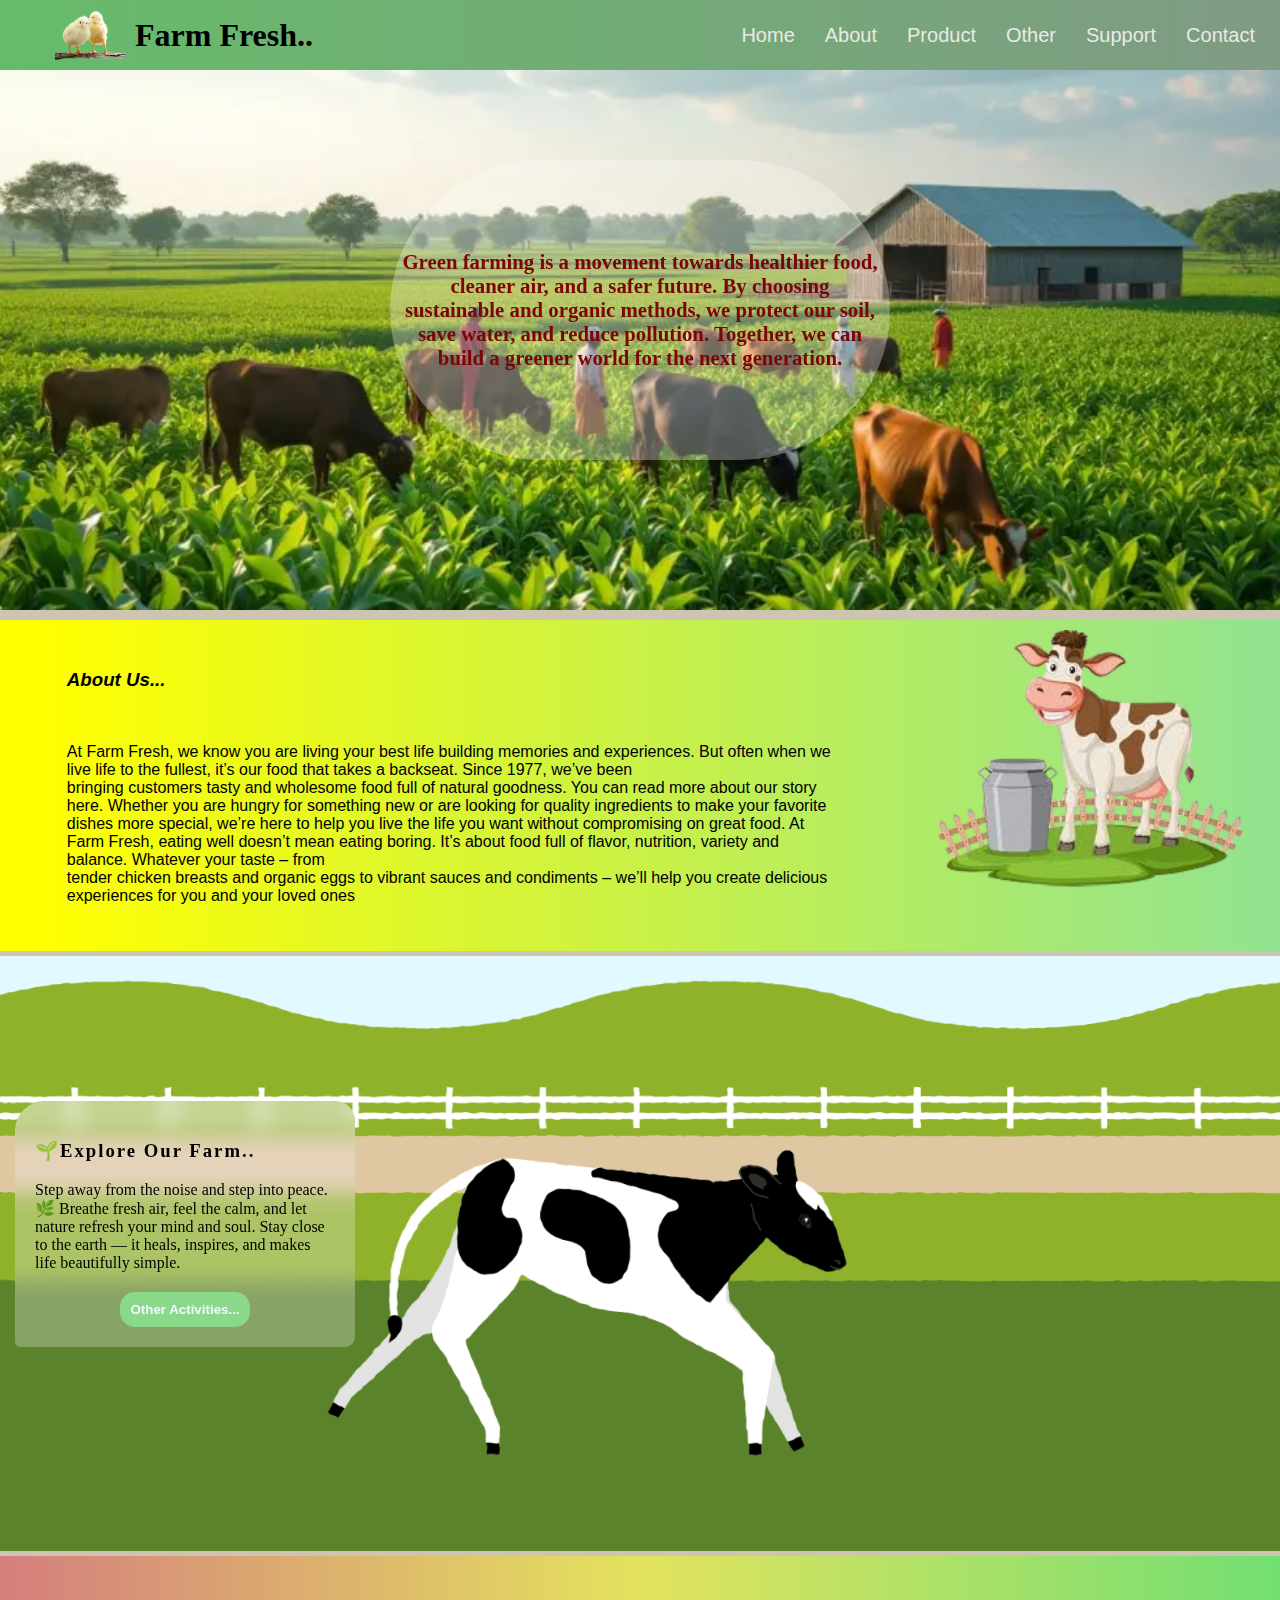
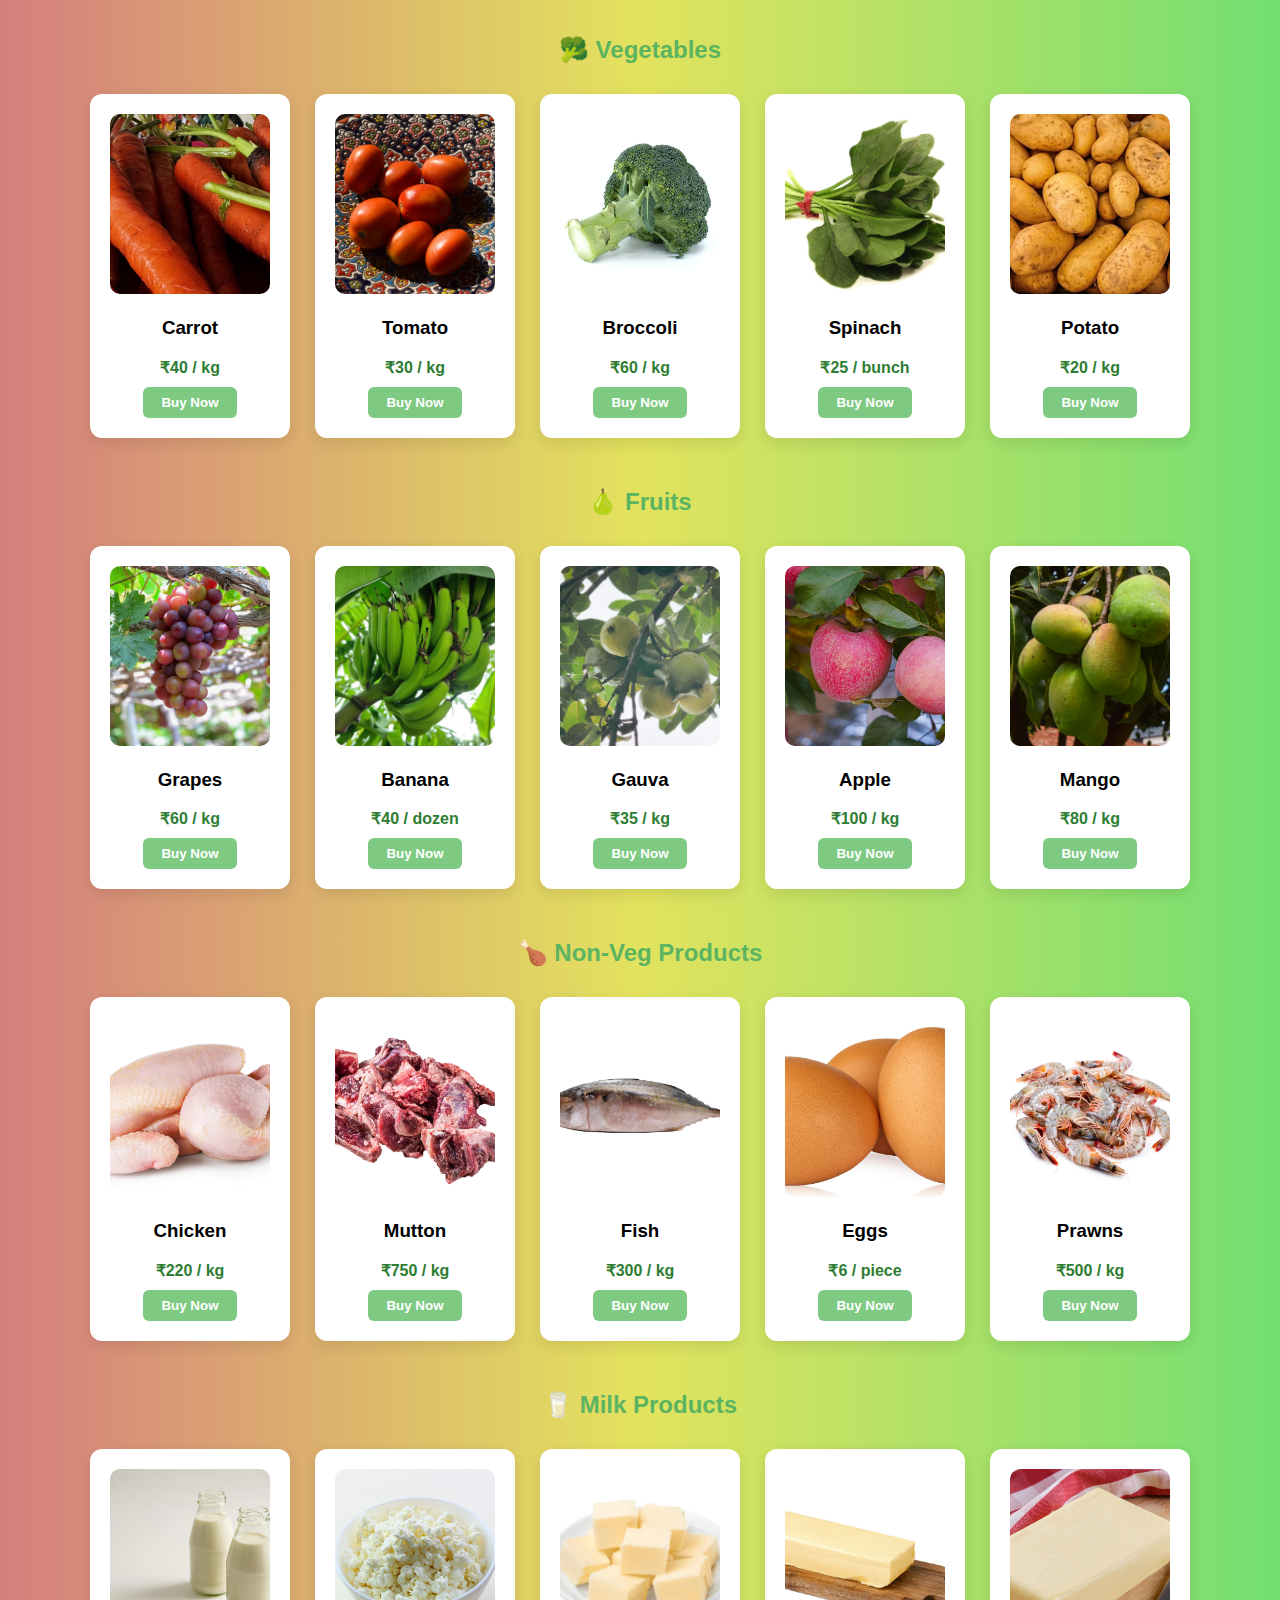
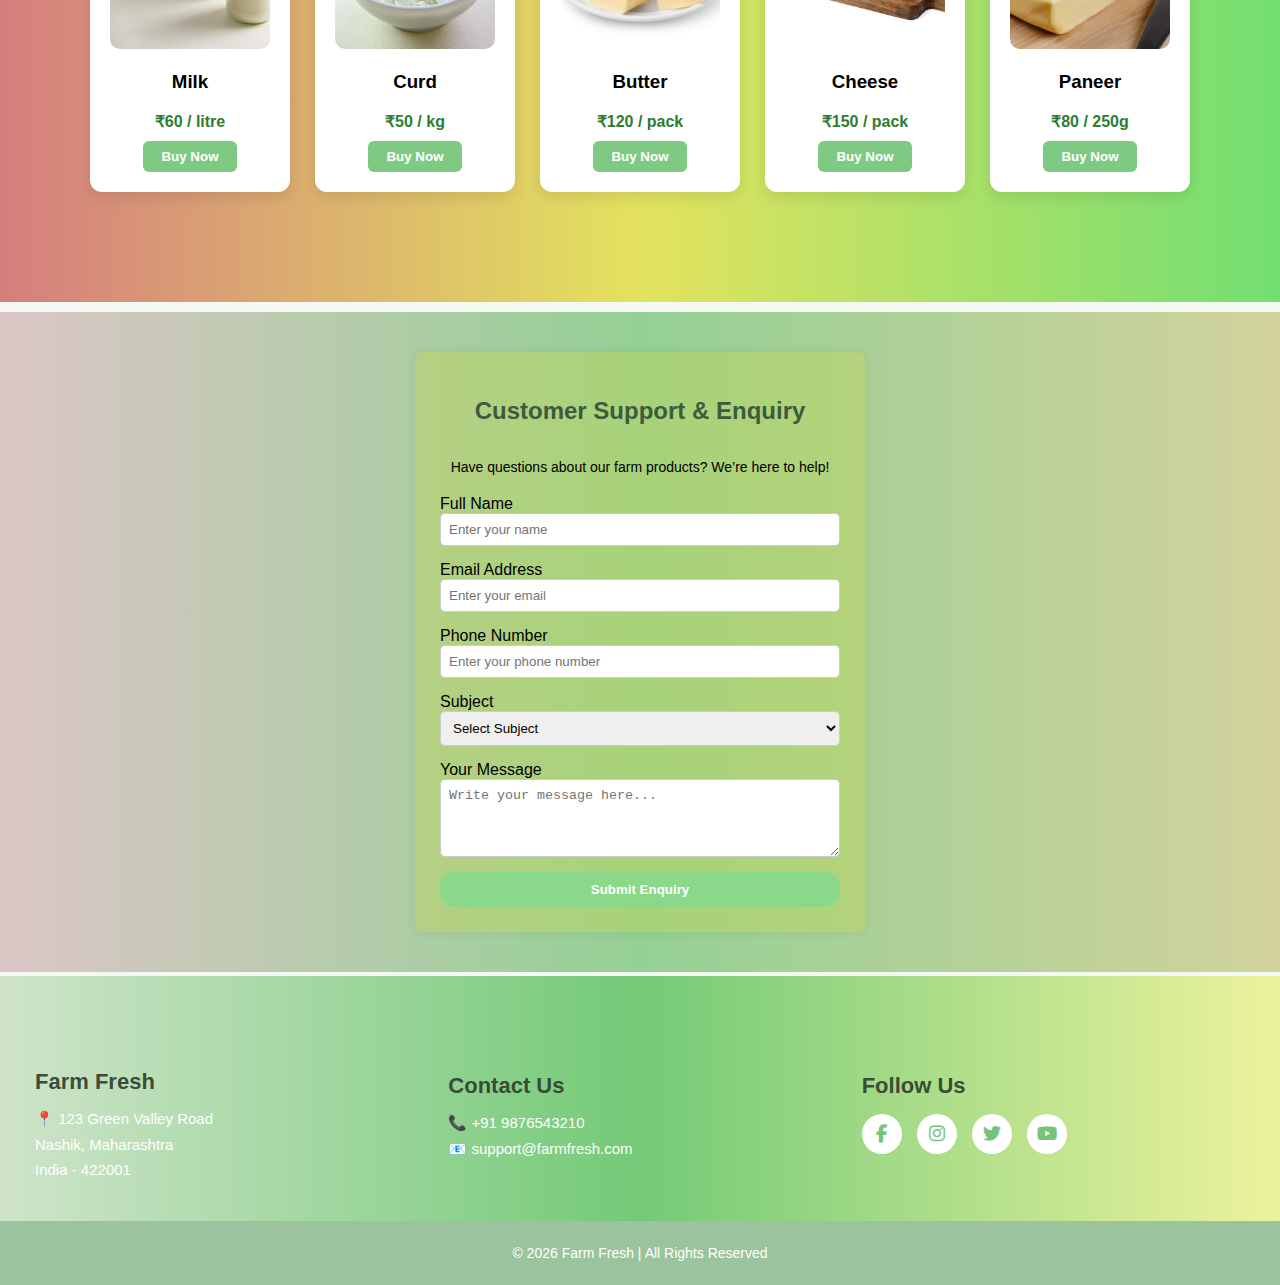
<file: index.html>
<!DOCTYPE html>
     <html lang="en">
     <head>
     <meta charset="UTF-8" />
    <meta name="viewport" content="width=device-width, initial-scale=1.0" />
    <title>Farm_fresh</title>
    <link rel="stylesheet" href="farm.css" />
    <link rel="preconnect" href="https://fonts.googleapis.com" />
    <link rel="preconnect" href="https://fonts.gstatic.com" crossorigin />
    <link
      href="https://fonts.googleapis.com/css2?family=Roboto:ital,wght@0,100..900;1,100..900&display=swap"
      rel="stylesheet"
    />
    <link
      rel="stylesheet"
      href="https://cdnjs.cloudflare.com/ajax/libs/font-awesome/6.5.1/css/all.min.css"
    />
  </head>
  <body>
    <div class="container">
      <div class="header-menu">
        <div class="header">
          <div class="logo">
            <ul>
              <li><img src="images/chicken-removebg-preview.png" alt="" /></li>
              <li>
                <h1
                  style="
                    font-family:
                      Playwrite NZ Basic,
                      cursive;
                  "
                >
                  Farm Fresh..
                </h1>
              </li>
            </ul>
          </div>
        </div>
        <div class="menu">
          <ul>
            <li><a href="#home">Home</a></li>
            <li><a href="#about">About</a></li>
            <li><a href="#product">Product</a></li>
            <li><a href="#More">Other</a></li>
            <li><a href="#support">Support</a></li>

            <li><a href="#Contact">Contact</a></li>
          </ul>
        </div>
      </div>

      <div class="slider" id="home">
        <img src="images/pets1.jpg" alt="" />
        <div class="text">
          <p>
            Green farming is a movement towards healthier food, cleaner air, and
            a safer future. By choosing sustainable and organic methods, we
            protect our soil, save water, and reduce pollution. Together, we can
            build a greener world for the next generation.
          </p>
        </div>
      </div>
      <div class="About" id="about">
        <div class="par">
          <h3><i>About Us...</i></h3>
          <br />
          <p>
            At Farm Fresh, we know you are living your best life building
            memories and experiences. But often when we live life to the
            fullest, it’s our food that takes a backseat. Since 1977, we’ve
            been<br />
            bringing customers tasty and wholesome food full of natural
            goodness. You can read more about our story here. Whether you are
            hungry for something new or are looking for quality ingredients to
            make your favorite dishes more special, we’re here to help you live
            the life you want without compromising on great food. At Farm Fresh,
            eating well doesn’t mean eating boring. It’s about food full of
            flavor, nutrition, variety and balance. Whatever your taste –
            from<br />
            tender chicken breasts and organic eggs to vibrant sauces and
            condiments – we’ll help you create delicious experiences for you and
            your loved ones
          </p>
        </div>
        <div class="img"><img src="images/cow-removebg-preview.png" alt="" /></div>
      </div>
      <div class="services" id="More">
        <img src="images/run.gif" alt="" />
        <div class="t">
          <h3 style="letter-spacing: 2px">🌱Explore Our Farm..</h3>
          Step away from the noise and step into peace. 🌿 Breathe fresh air,
          feel the calm, and let nature refresh your mind and soul. Stay close
          to the earth — it heals, inspires, and makes life beautifully simple.
          <div class="btn">
            <button>
              <a href="service.html">Other Activities...</a>
            </button>
          </div>
        </div>
      </div>
      <div class="product" id="product">
        <!-- VEGETABLES -->
        <div class="category">
          <h2>🥦 Vegetables</h2>
          <div class="product-flex">
            <div class="card">
              <img src="images/carrot.jpg" alt="Carrot" />
              <h3>Carrot</h3>
              <p class="price">₹40 / kg</p>
              <button>Buy Now</button>
            </div>

            <div class="card">
              <img src="images/tomato.png" alt="Tomato" />
              <h3>Tomato</h3>
              <p class="price">₹30 / kg</p>
              <button>Buy Now</button>
            </div>

            <div class="card">
              <img src="images/brocoli.jpg" alt="Broccoli" />
              <h3>Broccoli</h3>
              <p class="price">₹60 / kg</p>
              <button>Buy Now</button>
            </div>

            <div class="card">
              <img src="images/spinach.jpg" alt="Spinach" />
              <h3>Spinach</h3>
              <p class="price">₹25 / bunch</p>
              <button>Buy Now</button>
            </div>

            <div class="card">
              <img src="images/potato.jpg" alt="Potato" />
              <h3>Potato</h3>
              <p class="price">₹20 / kg</p>
              <button>Buy Now</button>
            </div>
          </div>
        </div>

        <!-- MILK PRODUCTS -->
        <div class="category">
          <h2>🍐 Fruits</h2>
          <div class="product-flex">
            <div class="card">
              <img src="images/grapes.jpg" alt="Milk" />
              <h3>Grapes</h3>
              <p class="price">₹60 / kg</p>
              <button>Buy Now</button>
            </div>

            <div class="card">
              <img src="images/bana.jpg" alt="Curd" />
              <h3>Banana</h3>
              <p class="price">₹40 / dozen</p>
              <button>Buy Now</button>
            </div>

            <div class="card">
              <img src="images/gauva.jpg" alt="Butter" />
              <h3>Gauva</h3>
              <p class="price">₹35 / kg</p>
              <button>Buy Now</button>
            </div>

            <div class="card">
              <img src="images/apple.jpg" alt="Cheese" />
              <h3>Apple</h3>
              <p class="price">₹100 / kg</p>
              <button>Buy Now</button>
            </div>

            <div class="card">
              <img src="images/mango.jpg" alt="Paneer" />
              <h3>Mango</h3>
              <p class="price">₹80 / kg</p>
              <button>Buy Now</button>
            </div>
          </div>
        </div>

        <!-- NON VEG -->
        <div class="category">
          <h2>🍗 Non-Veg Products</h2>
          <div class="product-flex">
            <div class="card">
              <img src="images/chicken.jpg" alt="Chicken" />
              <h3>Chicken</h3>
              <p class="price">₹220 / kg</p>
              <button>Buy Now</button>
            </div>

            <div class="card">
              <img src="images/mutton.jpg" alt="Mutton" />
              <h3>Mutton</h3>
              <p class="price">₹750 / kg</p>
              <button>Buy Now</button>
            </div>

            <div class="card">
              <img src="images/fish.jpg" alt="Fish" />
              <h3>Fish</h3>
              <p class="price">₹300 / kg</p>
              <button>Buy Now</button>
            </div>

            <div class="card">
              <img src="images/eggs.jpg" alt="Eggs" />
              <h3>Eggs</h3>
              <p class="price">₹6 / piece</p>
              <button>Buy Now</button>
            </div>

            <div class="card">
              <img src="images/prawns.jpg" alt="Prawns" />
              <h3>Prawns</h3>
              <p class="price">₹500 / kg</p>
              <button>Buy Now</button>
            </div>
          </div>
        </div>
        <div class="category">
          <h2>🥛 Milk Products</h2>
          <div class="product-flex">
            <div class="card">
              <img src="images/milk.jpg" alt="Milk" />
              <h3>Milk</h3>
              <p class="price">₹60 / litre</p>
              <button>Buy Now</button>
            </div>

            <div class="card">
              <img src="images/curd.jpg" alt="Curd" />
              <h3>Curd</h3>
              <p class="price">₹50 / kg</p>
              <button>Buy Now</button>
            </div>

            <div class="card">
              <img src="images/butter.jpg" alt="Butter" />
              <h3>Butter</h3>
              <p class="price">₹120 / pack</p>
              <button>Buy Now</button>
            </div>

            <div class="card">
              <img src="images/cheese.jpg" alt="Cheese" />
              <h3>Cheese</h3>
              <p class="price">₹150 / pack</p>
              <button>Buy Now</button>
            </div>

            <div class="card">
              <img src="images/paneer.jpg" alt="Paneer" />
              <h3>Paneer</h3>
              <p class="price">₹80 / 250g</p>
              <button>Buy Now</button>
            </div>
          </div>
        </div>

     
        
          </div>
        </div>
      </div>

      <div class="support" id="support">
        <div class="form-container">
          <h2>Customer Support & Enquiry</h2>
          <p>Have questions about our farm products? We’re here to help!</p>

          <form>
            <div class="input-group">
              <label>Full Name</label>
              <input type="text" placeholder="Enter your name" required />
            </div>

            <div class="input-group">
              <label>Email Address</label>
              <input type="email" placeholder="Enter your email" required />
            </div>

            <div class="input-group">
              <label>Phone Number</label>
              <input
                type="tel"
                placeholder="Enter your phone number"
                required
              />
            </div>

            <div class="input-group">
              <label>Subject</label>
              <select required>
                <option value="">Select Subject</option>
                <option>Product Enquiry</option>
                <option>Delivery Issue</option>
                <option>Bulk Order</option>
                <option>General Support</option>
              </select>
            </div>

            <div class="input-group">
              <label>Your Message</label>
              <textarea
                rows="4"
                placeholder="Write your message here..."
                required
              ></textarea>
            </div>

            <button type="submit">Submit Enquiry</button>
          </form>
        </div>
      </div>
      <footer class="footer" id="Contact">
        <div class="footer-container">
          <!-- Address Section -->
          <div class="footer-box">
            <h2>Farm Fresh</h2>
            <p>📍 123 Green Valley Road</p>
            <p>Nashik, Maharashtra</p>
            <p>India - 422001</p>
          </div>

          <!-- Contact Section -->
          <div class="footer-box">
            <h3>Contact Us</h3>
            <p>📞 +91 9876543210</p>
            <p>📧 support@farmfresh.com</p>
          </div>

          <!-- Social Media Section -->
          <div class="footer-box">
            <h3>Follow Us</h3>
            <div class="social-icons">
              <a href="#"><i class="fab fa-facebook-f"></i></a>
              <a href="#"><i class="fab fa-instagram"></i></a>
              <a href="#"><i class="fab fa-twitter"></i></a>
              <a href="#"><i class="fab fa-youtube"></i></a>
            </div>
          </div>
        </div>

        <div class="footer-bottom">
          <p>© 2026 Farm Fresh | All Rights Reserved</p>
        </div>
      </footer>
    </div>
  </body>
</html>
</file>
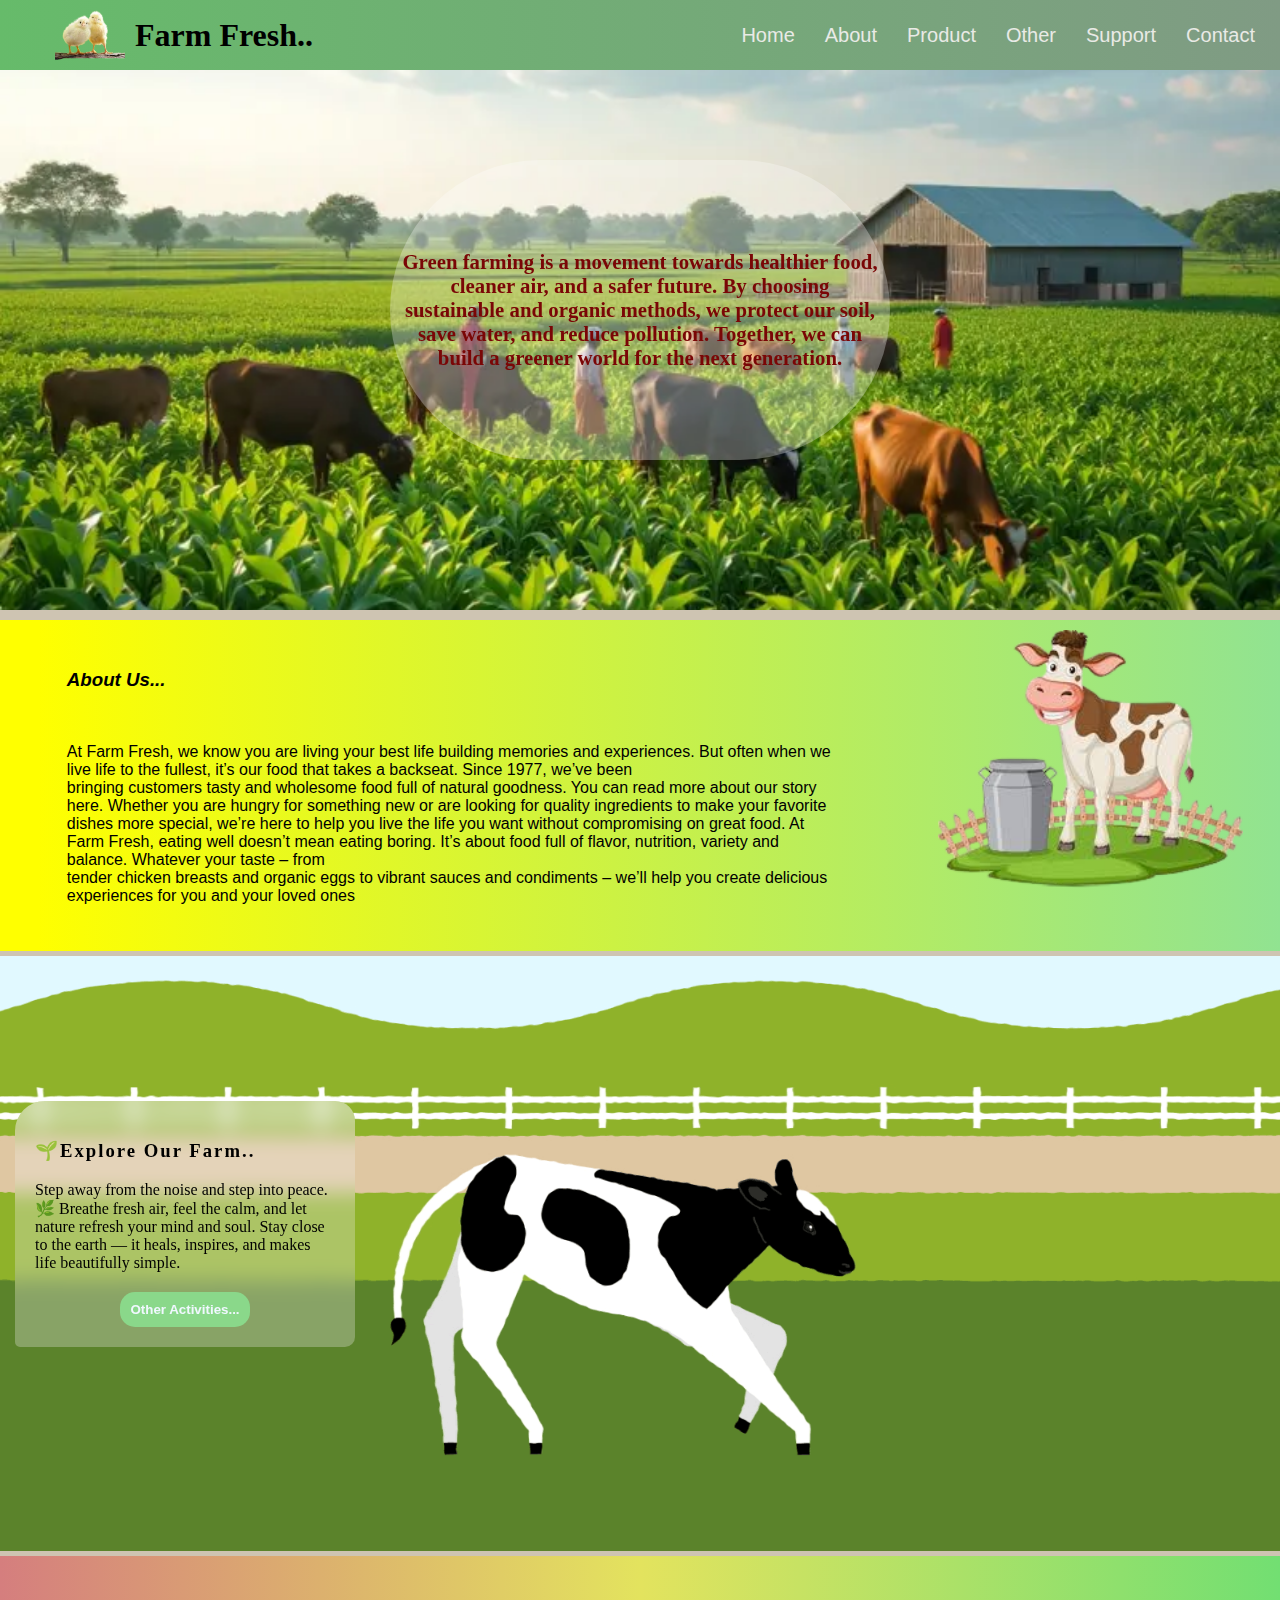
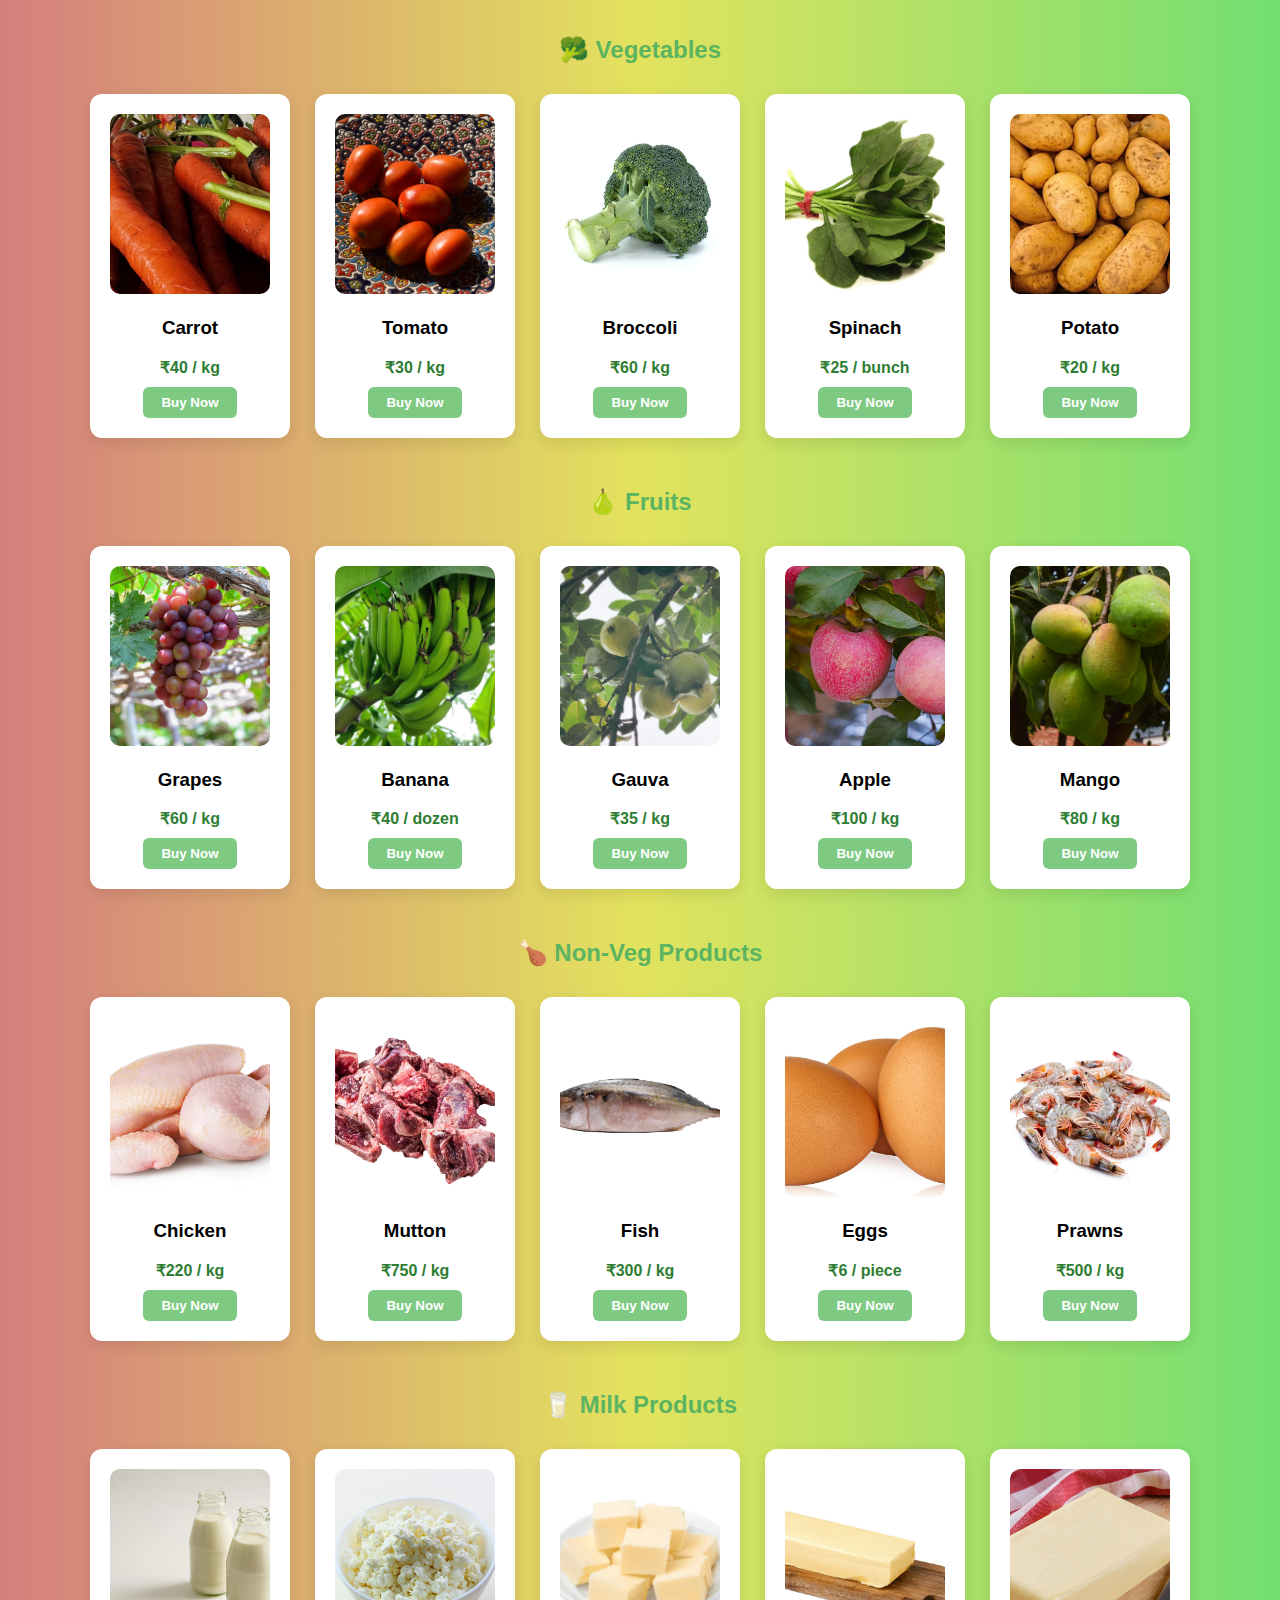
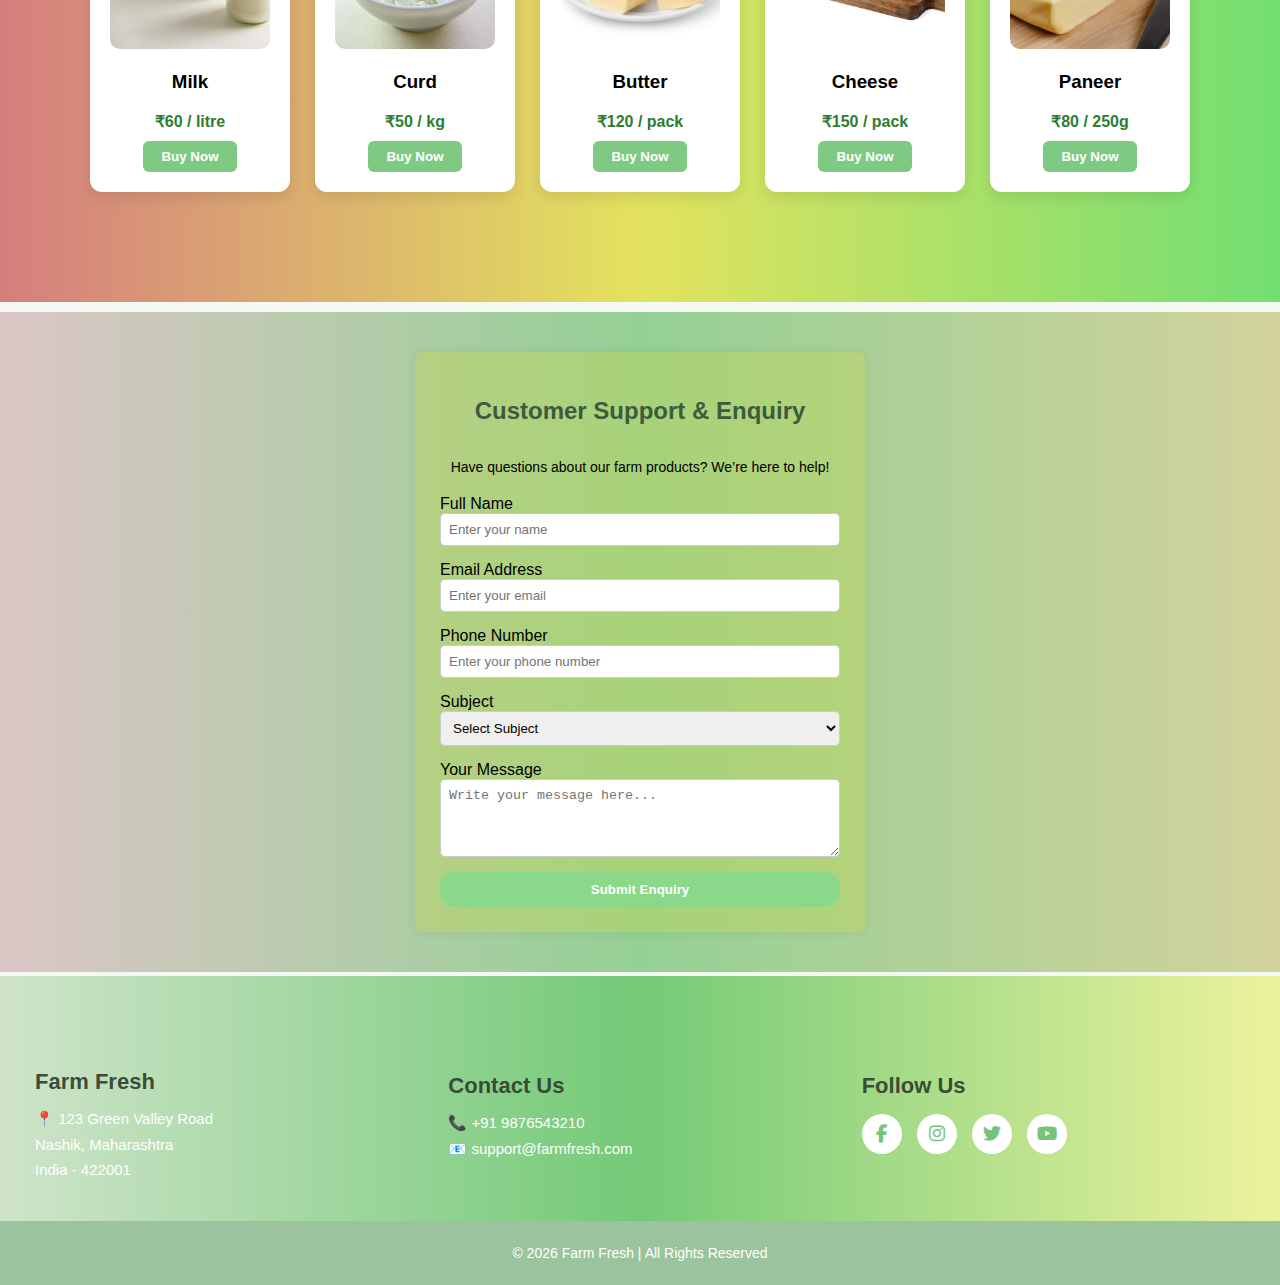
<file: farm.html>
<!doctype html>
<html lang="en">
  <head>
    <meta charset="UTF-8" />
    <meta name="viewport" content="width=device-width, initial-scale=1.0" />
    <title>Farm_fresh...</title>
    <link rel="stylesheet" href="/farm.css" />
    <link rel="preconnect" href="https://fonts.googleapis.com" />
    <link rel="preconnect" href="https://fonts.gstatic.com" crossorigin />
    <link
      href="https://fonts.googleapis.com/css2?family=Roboto:ital,wght@0,100..900;1,100..900&display=swap"
      rel="stylesheet"
    />
    <link
      rel="stylesheet"
      href="https://cdnjs.cloudflare.com/ajax/libs/font-awesome/6.5.1/css/all.min.css"
    />
  </head>
  <body>
    <div class="container">
      <div class="header-menu">
        <div class="header">
          <div class="logo">
            <ul>
              <li><img src="/images/chicken-removebg-preview.png" alt="" /></li>
              <li>
                <h1
                  style="
                    font-family:
                      Playwrite NZ Basic,
                      cursive;
                  "
                >
                  Farm Fresh..
                </h1>
              </li>
            </ul>
          </div>
        </div>
        <div class="menu">
          <ul>
            <li><a href="#home">Home</a></li>
            <li><a href="#about">About</a></li>
            <li><a href="#product">Product</a></li>
            <li><a href="#More">Other</a></li>
            <li><a href="#support">Support</a></li>

            <li><a href="#Contact">Contact</a></li>
          </ul>
        </div>
      </div>

      <div class="slider" id="home">
        <img src="/images/pets1.jpg" alt="" />
        <div class="text">
          <p>
            Green farming is a movement towards healthier food, cleaner air, and
            a safer future. By choosing sustainable and organic methods, we
            protect our soil, save water, and reduce pollution. Together, we can
            build a greener world for the next generation.
          </p>
        </div>
      </div>
      <div class="About" id="about">
        <div class="par">
          <h3><i>About Us...</i></h3>
          <br />
          <p>
            At Farm Fresh, we know you are living your best life building
            memories and experiences. But often when we live life to the
            fullest, it’s our food that takes a backseat. Since 1977, we’ve
            been<br />
            bringing customers tasty and wholesome food full of natural
            goodness. You can read more about our story here. Whether you are
            hungry for something new or are looking for quality ingredients to
            make your favorite dishes more special, we’re here to help you live
            the life you want without compromising on great food. At Farm Fresh,
            eating well doesn’t mean eating boring. It’s about food full of
            flavor, nutrition, variety and balance. Whatever your taste –
            from<br />
            tender chicken breasts and organic eggs to vibrant sauces and
            condiments – we’ll help you create delicious experiences for you and
            your loved ones
          </p>
        </div>
        <div class="img"><img src="/images/cow-removebg-preview.png" alt="" /></div>
      </div>
      <div class="services" id="More">
        <img src="/images/run.gif" alt="" />
        <div class="t">
          <h3 style="letter-spacing: 2px">🌱Explore Our Farm..</h3>
          Step away from the noise and step into peace. 🌿 Breathe fresh air,
          feel the calm, and let nature refresh your mind and soul. Stay close
          to the earth — it heals, inspires, and makes life beautifully simple.
          <div class="btn">
            <button>
              <a href="/service.html">Other Activities...</a>
            </button>
          </div>
        </div>
      </div>
      <div class="product" id="product">
        <!-- VEGETABLES -->
        <div class="category">
          <h2>🥦 Vegetables</h2>
          <div class="product-flex">
            <div class="card">
              <img src="/images/carrot.jpg" alt="Carrot" />
              <h3>Carrot</h3>
              <p class="price">₹40 / kg</p>
              <button>Buy Now</button>
            </div>

            <div class="card">
              <img src="/images/tomato.png" alt="Tomato" />
              <h3>Tomato</h3>
              <p class="price">₹30 / kg</p>
              <button>Buy Now</button>
            </div>

            <div class="card">
              <img src="/images/brocoli.jpg" alt="Broccoli" />
              <h3>Broccoli</h3>
              <p class="price">₹60 / kg</p>
              <button>Buy Now</button>
            </div>

            <div class="card">
              <img src="/images/spinach.jpg" alt="Spinach" />
              <h3>Spinach</h3>
              <p class="price">₹25 / bunch</p>
              <button>Buy Now</button>
            </div>

            <div class="card">
              <img src="/images/potato.jpg" alt="Potato" />
              <h3>Potato</h3>
              <p class="price">₹20 / kg</p>
              <button>Buy Now</button>
            </div>
          </div>
        </div>

        <!-- MILK PRODUCTS -->
        <div class="category">
          <h2>🍐 Fruits</h2>
          <div class="product-flex">
            <div class="card">
              <img src="/images/grapes.jpg" alt="Milk" />
              <h3>Grapes</h3>
              <p class="price">₹60 / kg</p>
              <button>Buy Now</button>
            </div>

            <div class="card">
              <img src="/images/bana.jpg" alt="Curd" />
              <h3>Banana</h3>
              <p class="price">₹40 / dozen</p>
              <button>Buy Now</button>
            </div>

            <div class="card">
              <img src="/images/gauva.jpg" alt="Butter" />
              <h3>Gauva</h3>
              <p class="price">₹35 / kg</p>
              <button>Buy Now</button>
            </div>

            <div class="card">
              <img src="/images/apple.jpg" alt="Cheese" />
              <h3>Apple</h3>
              <p class="price">₹100 / kg</p>
              <button>Buy Now</button>
            </div>

            <div class="card">
              <img src="/images/mango.jpg" alt="Paneer" />
              <h3>Mango</h3>
              <p class="price">₹80 / kg</p>
              <button>Buy Now</button>
            </div>
          </div>
        </div>

        <!-- NON VEG -->
        <div class="category">
          <h2>🍗 Non-Veg Products</h2>
          <div class="product-flex">
            <div class="card">
              <img src="/images/chicken.jpg" alt="Chicken" />
              <h3>Chicken</h3>
              <p class="price">₹220 / kg</p>
              <button>Buy Now</button>
            </div>

            <div class="card">
              <img src="/images/mutton.jpg" alt="Mutton" />
              <h3>Mutton</h3>
              <p class="price">₹750 / kg</p>
              <button>Buy Now</button>
            </div>

            <div class="card">
              <img src="/images/fish.jpg" alt="Fish" />
              <h3>Fish</h3>
              <p class="price">₹300 / kg</p>
              <button>Buy Now</button>
            </div>

            <div class="card">
              <img src="/images/eggs.jpg" alt="Eggs" />
              <h3>Eggs</h3>
              <p class="price">₹6 / piece</p>
              <button>Buy Now</button>
            </div>

            <div class="card">
              <img src="/images/prawns.jpg" alt="Prawns" />
              <h3>Prawns</h3>
              <p class="price">₹500 / kg</p>
              <button>Buy Now</button>
            </div>
          </div>
        </div>
        <div class="category">
          <h2>🥛 Milk Products</h2>
          <div class="product-flex">
            <div class="card">
              <img src="/images/milk.jpg" alt="Milk" />
              <h3>Milk</h3>
              <p class="price">₹60 / litre</p>
              <button>Buy Now</button>
            </div>

            <div class="card">
              <img src="/images/curd.jpg" alt="Curd" />
              <h3>Curd</h3>
              <p class="price">₹50 / kg</p>
              <button>Buy Now</button>
            </div>

            <div class="card">
              <img src="/images/butter.jpg" alt="Butter" />
              <h3>Butter</h3>
              <p class="price">₹120 / pack</p>
              <button>Buy Now</button>
            </div>

            <div class="card">
              <img src="/images/cheese.jpg" alt="Cheese" />
              <h3>Cheese</h3>
              <p class="price">₹150 / pack</p>
              <button>Buy Now</button>
            </div>

            <div class="card">
              <img src="/images/paneer.jpg" alt="Paneer" />
              <h3>Paneer</h3>
              <p class="price">₹80 / 250g</p>
              <button>Buy Now</button>
            </div>
          </div>
        </div>

     
        
          </div>
        </div>
      </div>

      <div class="support" id="support">
        <div class="form-container">
          <h2>Customer Support & Enquiry</h2>
          <p>Have questions about our farm products? We’re here to help!</p>

          <form>
            <div class="input-group">
              <label>Full Name</label>
              <input type="text" placeholder="Enter your name" required />
            </div>

            <div class="input-group">
              <label>Email Address</label>
              <input type="email" placeholder="Enter your email" required />
            </div>

            <div class="input-group">
              <label>Phone Number</label>
              <input
                type="tel"
                placeholder="Enter your phone number"
                required
              />
            </div>

            <div class="input-group">
              <label>Subject</label>
              <select required>
                <option value="">Select Subject</option>
                <option>Product Enquiry</option>
                <option>Delivery Issue</option>
                <option>Bulk Order</option>
                <option>General Support</option>
              </select>
            </div>

            <div class="input-group">
              <label>Your Message</label>
              <textarea
                rows="4"
                placeholder="Write your message here..."
                required
              ></textarea>
            </div>

            <button type="submit">Submit Enquiry</button>
          </form>
        </div>
      </div>
      <footer class="footer" id="Contact">
        <div class="footer-container">
          <!-- Address Section -->
          <div class="footer-box">
            <h2>Farm Fresh</h2>
            <p>📍 123 Green Valley Road</p>
            <p>Nashik, Maharashtra</p>
            <p>India - 422001</p>
          </div>

          <!-- Contact Section -->
          <div class="footer-box">
            <h3>Contact Us</h3>
            <p>📞 +91 9876543210</p>
            <p>📧 support@farmfresh.com</p>
          </div>

          <!-- Social Media Section -->
          <div class="footer-box">
            <h3>Follow Us</h3>
            <div class="social-icons">
              <a href="#"><i class="fab fa-facebook-f"></i></a>
              <a href="#"><i class="fab fa-instagram"></i></a>
              <a href="#"><i class="fab fa-twitter"></i></a>
              <a href="#"><i class="fab fa-youtube"></i></a>
            </div>
          </div>
        </div>

        <div class="footer-bottom">
          <p>© 2026 Farm Fresh | All Rights Reserved</p>
        </div>
      </footer>
    </div>
  </body>
</html>
</file>
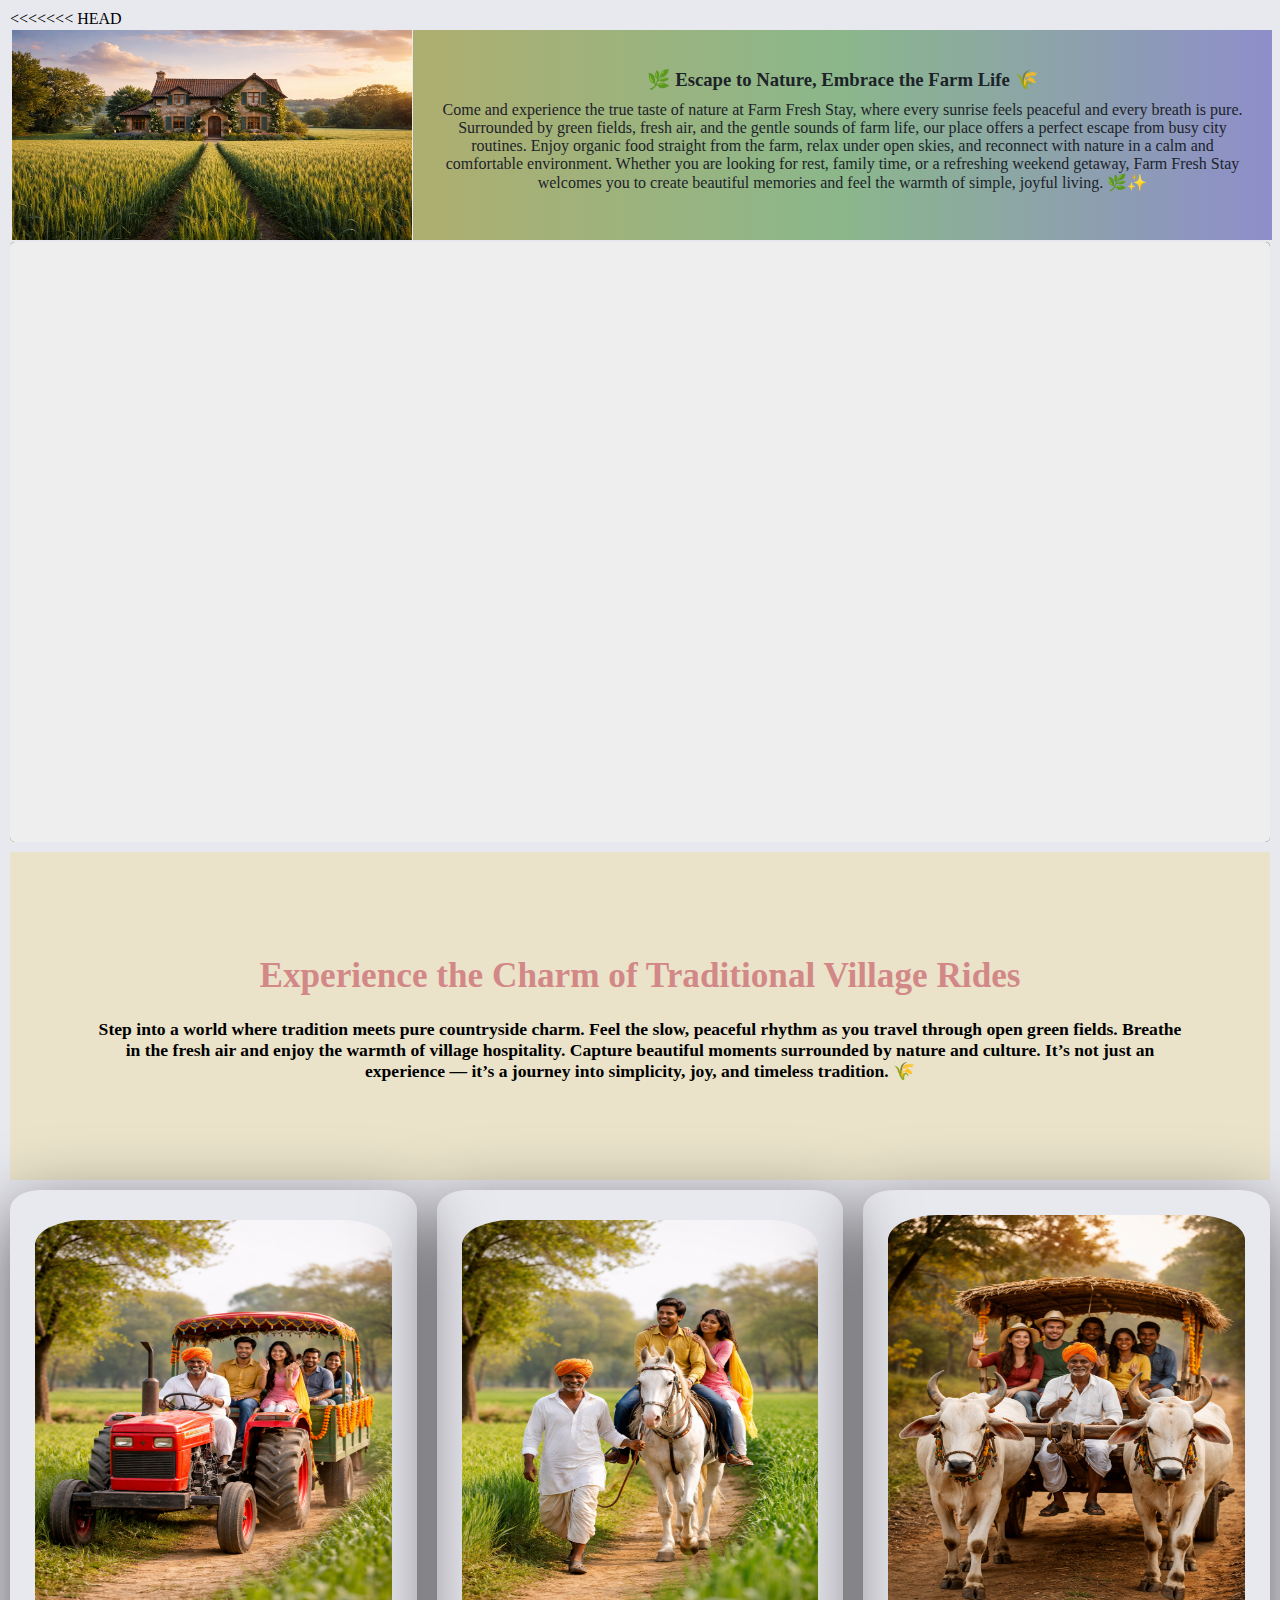
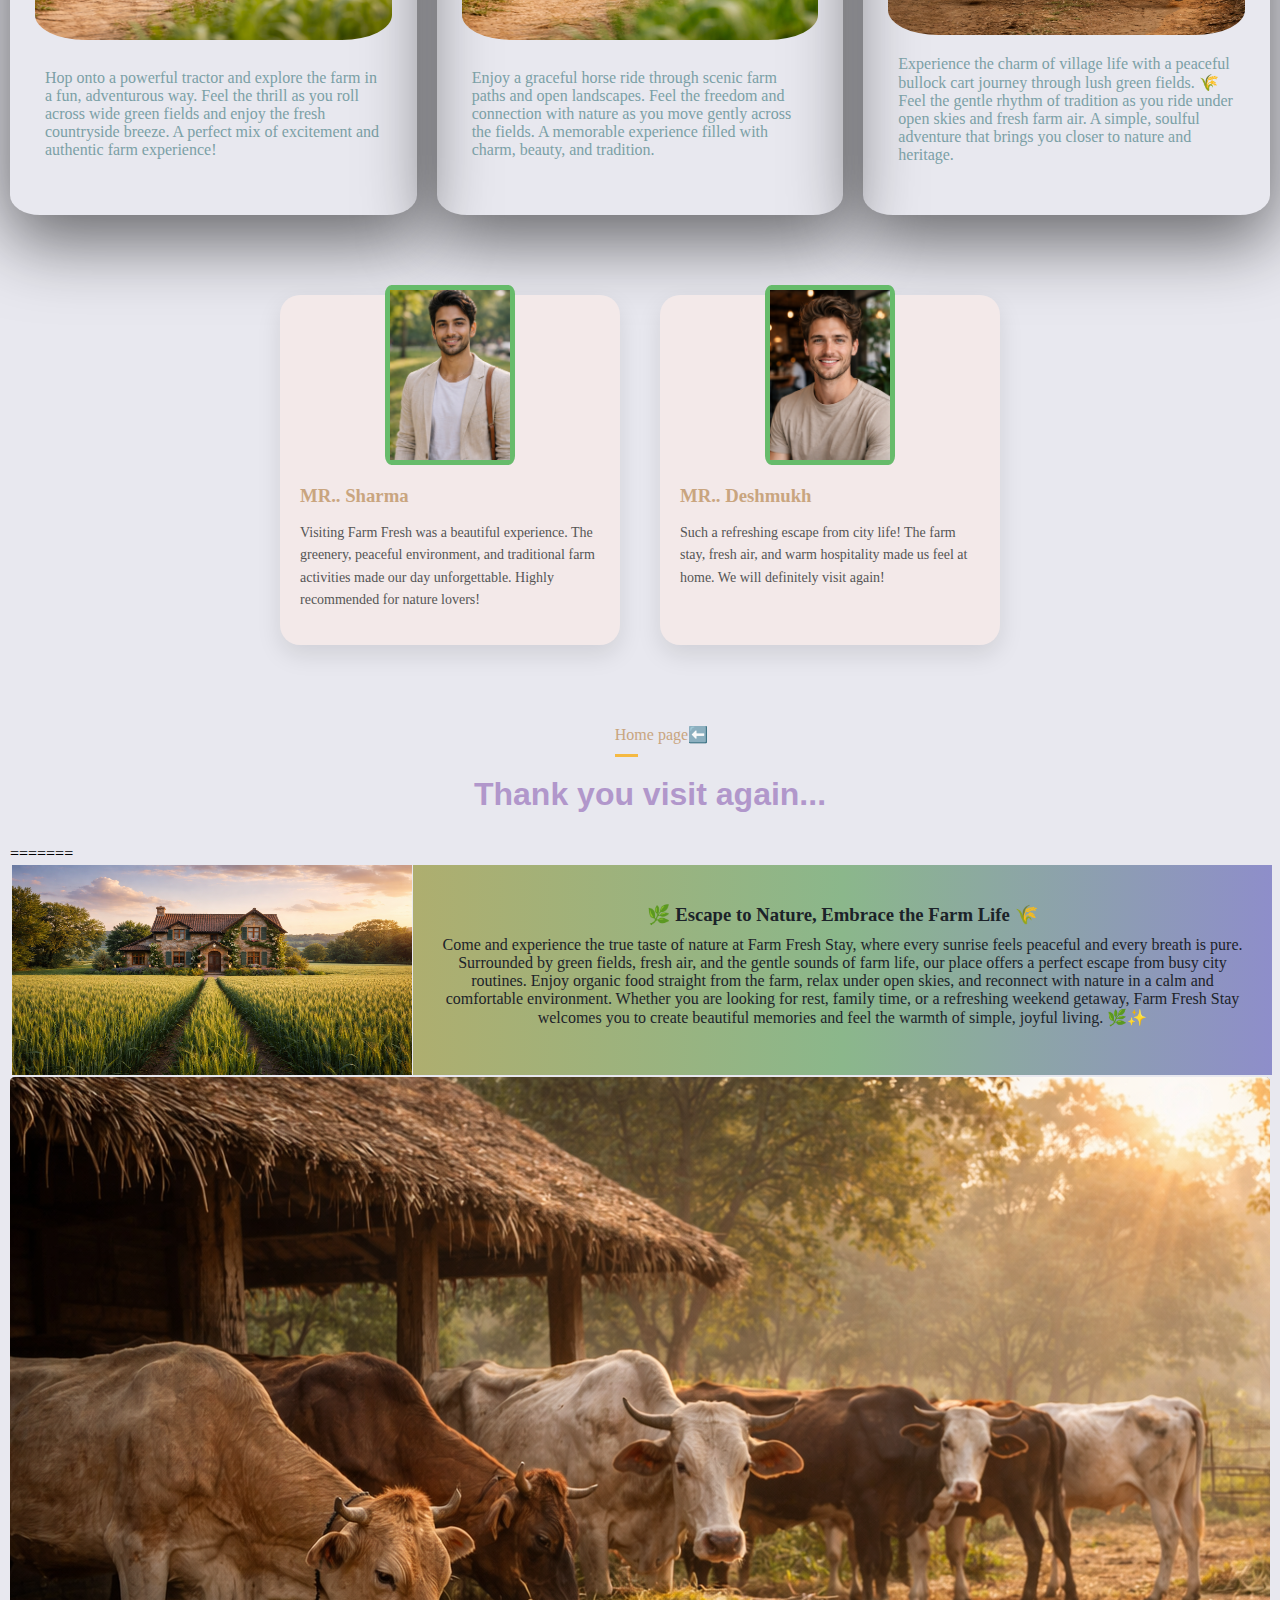
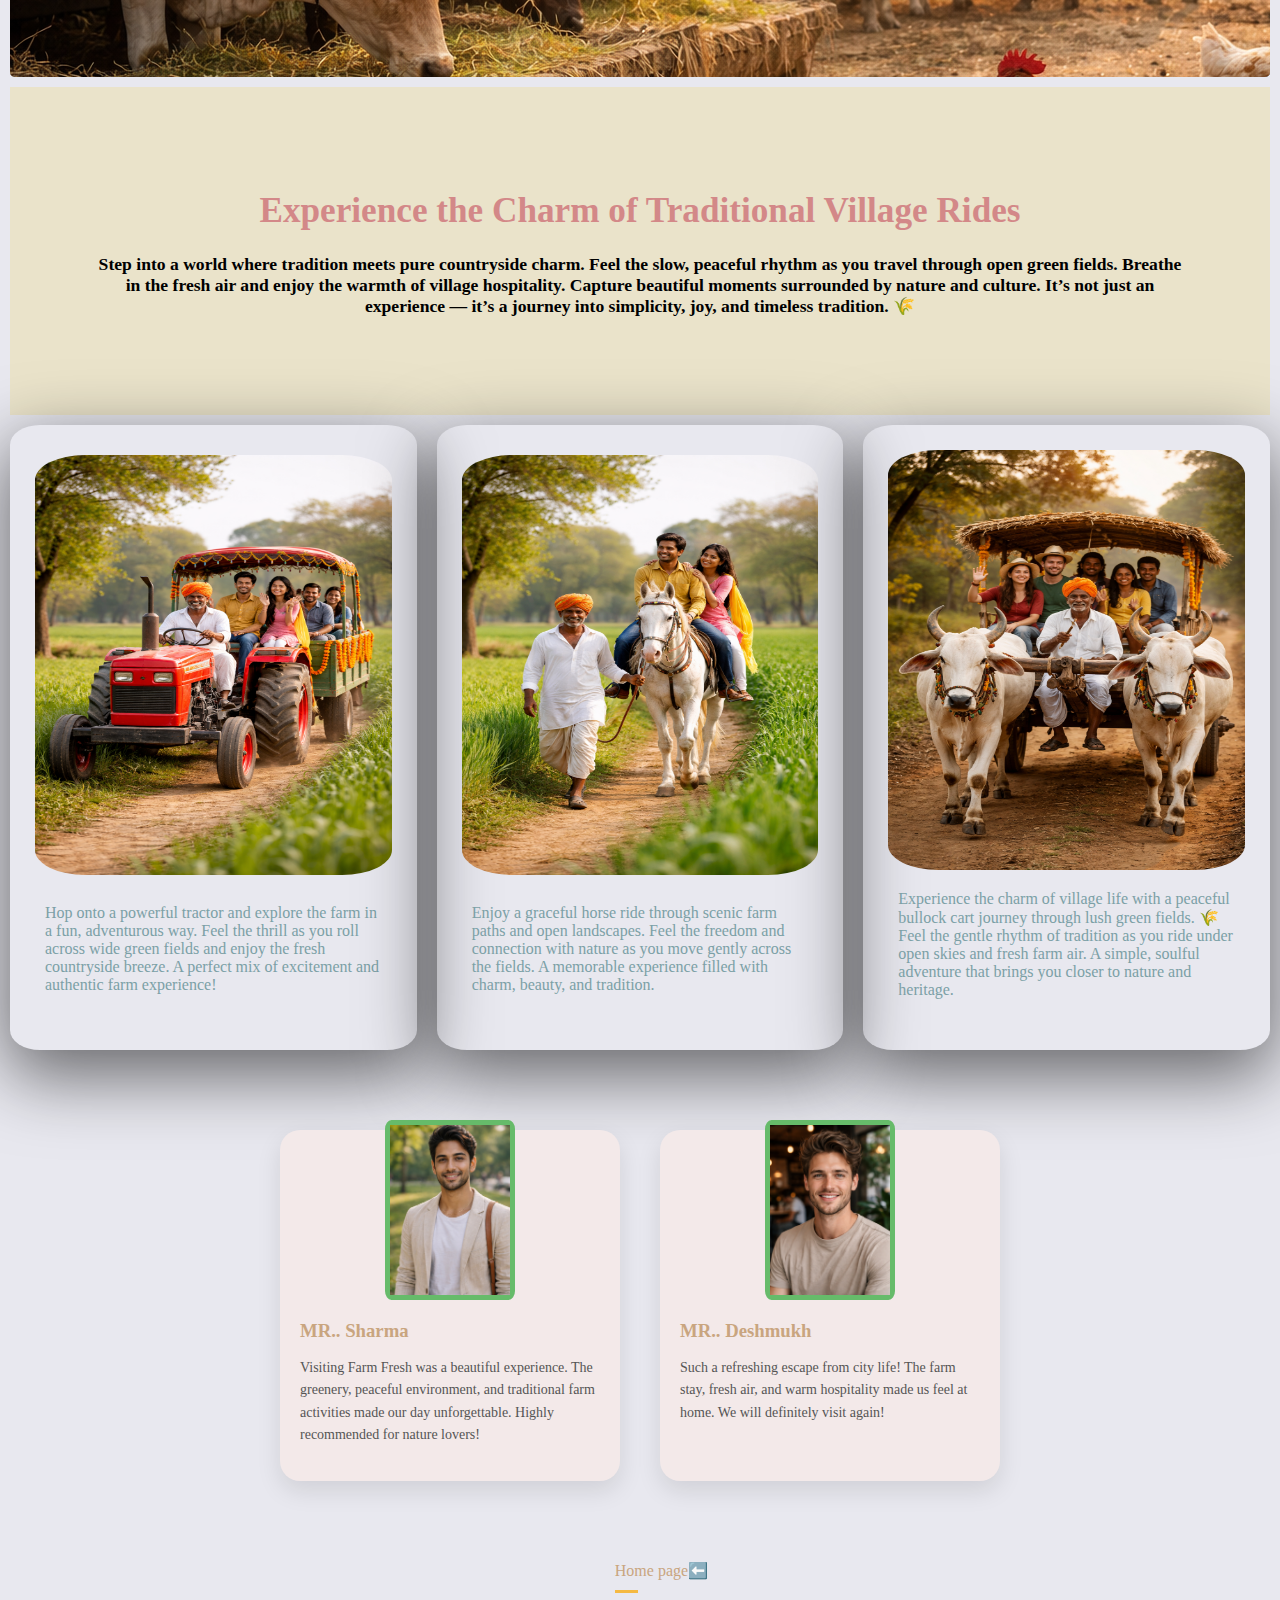
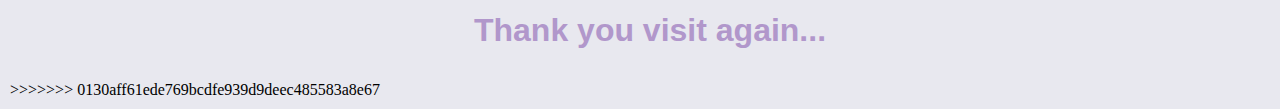
<file: service.html>
<<<<<<< HEAD
<!doctype html>
<html lang="en">
  <head>
    <meta charset="UTF-8" />
    <meta name="viewport" content="width=device-width, initial-scale=1.0" />
    <title>Farm_fresh</title>
    <link rel="stylesheet" href="/service.css" />
    <link
      href="https://fonts.googleapis.com/css2?family=Roboto:ital,wght@0,100..900;1,100..900&display=swap"
      rel="stylesheet"
    />
    <link rel="stylesheet" href="/imageslidermaker/ism/css/my-slider.css" />

    <script src="/imageslidermaker/ism/js/ism-2.2.min.js"></script>
  </head>
  <body>
    <div class="head">
      <div class="icon"><img src="/images/hw.png" alt="" /></div>
      <div class="p">
        <div class="h">
          <h3>🌿 Escape to Nature, Embrace the Farm Life 🌾</h3>
        </div>
        <div class="txt">
          Come and experience the true taste of nature at Farm Fresh Stay, where
          every sunrise feels peaceful and every breath is pure. Surrounded by
          green fields, fresh air, and the gentle sounds of farm life, our place
          offers a perfect escape from busy city routines. Enjoy organic food
          straight from the farm, relax under open skies, and reconnect with
          nature in a calm and comfortable environment. Whether you are looking
          for rest, family time, or a refreshing weekend getaway, Farm Fresh
          Stay welcomes you to create beautiful memories and feel the warmth of
          simple, joyful living. 🌿✨
        </div>
      </div>
    </div>
   
      <div class="slider">
        <div
          class="ism-slider"
          data-transition_type="zoom"
          data-play_type="loop"
          data-interval="10000"
          data-image_fx="zoomrotate"
          id="my-slider"
        >
          <ol>
            <li>
              <img src="/images/slide1.png" />
              <!-- <div class="ism-caption ism-caption-0">My slide caption text</div>  -->
            </li>
            <li>
              <img src="/images/slide2.png" />
              <!-- <div class="ism-caption ism-caption-0">My slide caption text</div> -->
            </li>
            <li>
              <img src="/images/slide3.png" />
              <!-- <div class="ism-caption ism-caption-0">My slide caption text</div> -->
            </li>
          </ol>
        </div>
      </div>

     

    <div class="info">
   
      <p>
      <h1 style="color:rgb(211, 136, 136) ;">Experience the Charm of Traditional Village Rides</h1>
        Step into a world where tradition meets pure countryside charm. Feel the
        slow, peaceful rhythm as you travel through open green fields. Breathe
        in the fresh air and enjoy the warmth of village hospitality. Capture
        beautiful moments surrounded by nature and culture. It’s not just an
        experience — it’s a journey into simplicity, joy, and timeless
        tradition. 🌾
      </p>
    </div>
   
    <div class="main_box">
        <div class="box">
          <div class="box-img"><img src="/images/tractor.png" alt="" /></div>
          <div class="box-text">
            <p>
           Hop onto a powerful tractor and explore the farm in a fun, adventurous way.
   Feel the thrill as you roll across wide green fields and enjoy the fresh countryside breeze.
A perfect mix of excitement and authentic farm experience!
            </p>
       </div>
 

       
        </div>
        <div class="box">
          <div class="box-img"><img src="/images/horse.png" alt="" /></div>
          <div class="box-text">
            <p>
           Enjoy a graceful horse ride through scenic farm paths and open landscapes.
Feel the freedom and connection with nature as you move gently across the fields.
A memorable experience filled with charm, beauty, and tradition.
            </p>
          </div>
        </div>
        <div class="box">
          <div class="box-img"><img src="/images/ox.png" alt="" />
        </div>
          <div class="box-text">
           
            <p>
              Experience the charm of village life with a peaceful bullock cart journey through lush green fields. 🌾
Feel the gentle rhythm of tradition as you ride under open skies and fresh farm air.
A simple, soulful adventure that brings you closer to nature and heritage.
            </p>
          </div>
        </div>
      </div>
 

  <div class="feedback-container">

    <!-- Feedback 1 -->
    <div class="card">
      <div class="image-box">
       <img src="/images/person2.png" alt="Visitor 2">
      </div>
      <h3>MR.. Sharma</h3>
      <p>
        Visiting Farm Fresh was a beautiful experience. The greenery,
        peaceful environment, and traditional farm activities made
        our day unforgettable. Highly recommended for nature lovers!
      </p>
    </div>

    <!-- Feedback 2 -->
    <div class="card">
      <div class="image-box">
        <img src="/images/person1.png" alt="Visitor 2">
      </div>
      <h3>MR.. Deshmukh</h3>
      <p>
        Such a refreshing escape from city life! The farm stay,
        fresh air, and warm hospitality made us feel at home.
        We will definitely visit again!
      </p>
    </div>
    

  </div>


  <div class="home"><a href="/index.html">Home page⬅️</a></div>
   <div class="last"><h1>Thank you visit  again...</h1></div>
  </body>
</html> 

=======
<!doctype html>
<html lang="en">
  <head>
    <meta charset="UTF-8" />
    <meta name="viewport" content="width=device-width, initial-scale=1.0" />
    <title>Farm_fresh</title>
    <link rel="stylesheet" href="/service.css" />
    <link
      href="https://fonts.googleapis.com/css2?family=Roboto:ital,wght@0,100..900;1,100..900&display=swap"
      rel="stylesheet"
    />
    <link rel="stylesheet" href="/imageslidermaker/ism/css/my-slider.css" />

    <script src="/imageslidermaker/ism/js/ism-2.2.min.js"></script>
  </head>
  <body>
    <div class="head">
      <div class="icon"><img src="/images/hw.png" alt="" /></div>
      <div class="p">
        <div class="h">
          <h3>🌿 Escape to Nature, Embrace the Farm Life 🌾</h3>
        </div>
        <div class="txt">
          Come and experience the true taste of nature at Farm Fresh Stay, where
          every sunrise feels peaceful and every breath is pure. Surrounded by
          green fields, fresh air, and the gentle sounds of farm life, our place
          offers a perfect escape from busy city routines. Enjoy organic food
          straight from the farm, relax under open skies, and reconnect with
          nature in a calm and comfortable environment. Whether you are looking
          for rest, family time, or a refreshing weekend getaway, Farm Fresh
          Stay welcomes you to create beautiful memories and feel the warmth of
          simple, joyful living. 🌿✨
        </div>
      </div>
    </div>
   
      <div class="slider">
        <div
          class="ism-slider"
          data-transition_type="zoom"
          data-play_type="loop"
          data-interval="10000"
          data-image_fx="zoomrotate"
          id="my-slider"
        >
          <ol>
            <li>
              <img src="/images/slide1.png" />
              <!-- <div class="ism-caption ism-caption-0">My slide caption text</div>  -->
            </li>
            <li>
              <img src="/images/slide2.png" />
              <!-- <div class="ism-caption ism-caption-0">My slide caption text</div> -->
            </li>
            <li>
              <img src="/images/slide3.png" />
              <!-- <div class="ism-caption ism-caption-0">My slide caption text</div> -->
            </li>
          </ol>
        </div>
      </div>

     

    <div class="info">
   
      <p>
      <h1 style="color:rgb(211, 136, 136) ;">Experience the Charm of Traditional Village Rides</h1>
        Step into a world where tradition meets pure countryside charm. Feel the
        slow, peaceful rhythm as you travel through open green fields. Breathe
        in the fresh air and enjoy the warmth of village hospitality. Capture
        beautiful moments surrounded by nature and culture. It’s not just an
        experience — it’s a journey into simplicity, joy, and timeless
        tradition. 🌾
      </p>
    </div>
   
    <div class="main_box">
        <div class="box">
          <div class="box-img"><img src="/images/tractor.png" alt="" /></div>
          <div class="box-text">
            <p>
           Hop onto a powerful tractor and explore the farm in a fun, adventurous way.
   Feel the thrill as you roll across wide green fields and enjoy the fresh countryside breeze.
A perfect mix of excitement and authentic farm experience!
            </p>
       </div>
 

       
        </div>
        <div class="box">
          <div class="box-img"><img src="/images/horse.png" alt="" /></div>
          <div class="box-text">
            <p>
           Enjoy a graceful horse ride through scenic farm paths and open landscapes.
Feel the freedom and connection with nature as you move gently across the fields.
A memorable experience filled with charm, beauty, and tradition.
            </p>
          </div>
        </div>
        <div class="box">
          <div class="box-img"><img src="/images/ox.png" alt="" />
        </div>
          <div class="box-text">
           
            <p>
              Experience the charm of village life with a peaceful bullock cart journey through lush green fields. 🌾
Feel the gentle rhythm of tradition as you ride under open skies and fresh farm air.
A simple, soulful adventure that brings you closer to nature and heritage.
            </p>
          </div>
        </div>
      </div>
 

  <div class="feedback-container">

    <!-- Feedback 1 -->
    <div class="card">
      <div class="image-box">
       <img src="/images/person2.png" alt="Visitor 2">
      </div>
      <h3>MR.. Sharma</h3>
      <p>
        Visiting Farm Fresh was a beautiful experience. The greenery,
        peaceful environment, and traditional farm activities made
        our day unforgettable. Highly recommended for nature lovers!
      </p>
    </div>

    <!-- Feedback 2 -->
    <div class="card">
      <div class="image-box">
        <img src="/images/person1.png" alt="Visitor 2">
      </div>
      <h3>MR.. Deshmukh</h3>
      <p>
        Such a refreshing escape from city life! The farm stay,
        fresh air, and warm hospitality made us feel at home.
        We will definitely visit again!
      </p>
    </div>
    

  </div>


  <div class="home"><a href="/farm.html">Home page⬅️</a></div>
   <div class="last"><h1>Thank you visit  again...</h1></div>
  </body>
</html> 

>>>>>>> 0130aff61ede769bcdfe939d9deec485583a8e67
</file>
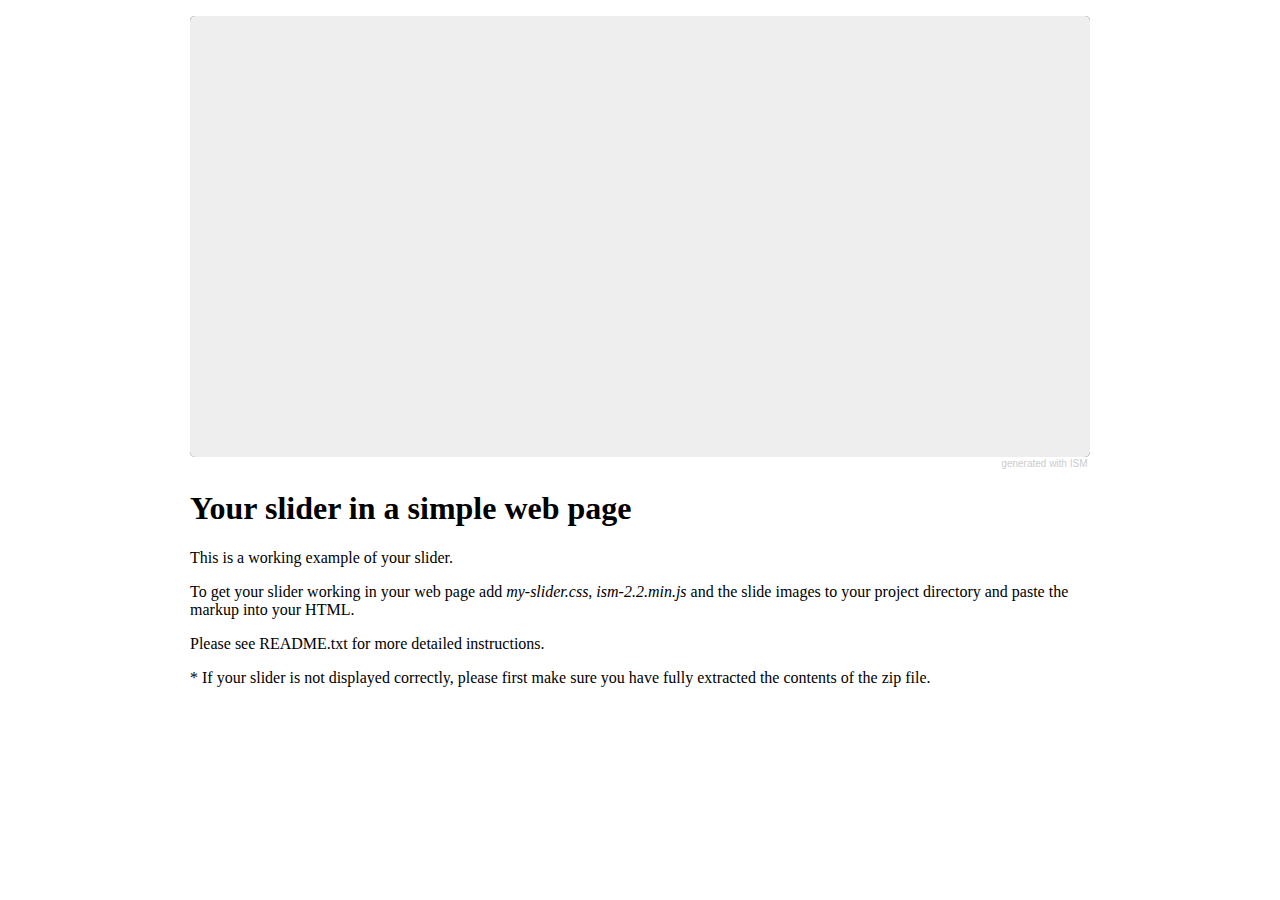
<file: imageslidermaker/example.html>
<html>
<head>
<title>Your slider in a simple web page</title>

<style>
body { background-color: #fff; color: #000; padding: 0; margin: 0; }
.container { width: 900px; margin: auto; padding-top: 1em; }
.container .ism-slider { margin-left: auto; margin-right: auto; }
</style>

<link rel="stylesheet" href="ism/css/my-slider.css"/>
<script src="ism/js/ism-2.2.min.js"></script>

</head>
<body>
<div class='container'>

<div class="ism-slider" data-transition_type="zoom" data-play_type="loop" data-interval="10000" data-image_fx="zoomrotate" id="my-slider">
  <ol>
    <li>
      <img src="ism/image/slides/beautiful-701678_1280.jpg">
      <div class="ism-caption ism-caption-0">My slide caption text</div>
    </li>
    <li>
      <img src="ism/image/slides/bokeh-715283_1280.jpg">
      <div class="ism-caption ism-caption-0">My slide caption text</div>
    </li>
    <li>
      <img src="ism/image/slides/beach-hut-237489_1280.jpg">
      <div class="ism-caption ism-caption-0">My slide caption text</div>
    </li>
  </ol>
</div>
<p class="ism-badge" id="my-slider-ism-badge"><a class="ism-link" href="http://imageslidermaker.com" rel="nofollow">generated with ISM</a></p>

<section><h1>Your slider in a simple web page</h1>


<p>This is a working example of your slider.</p>

<p>To get your slider working in your web page add <em>my-slider.css</em>, <em>ism-2.2.min.js</em> and the slide images to your project directory and paste the markup into your HTML.</p>
<p>Please see README.txt for more detailed instructions.</p>

<p>* If your slider is not displayed correctly, please first make sure you have fully extracted the contents of the zip file.</p>

</section></div>
</body>
</html>
</file>
<file: farm.css>
<<<<<<< HEAD
* {
  margin: 0;
  padding: 0;
  box-sizing: border-box;
}

.container {
  background-color: rgb(206, 196, 178);
}
.header-menu {
  display: flex;
  flex-direction: row;
  background: linear-gradient(to left, #809b84, #66bb6a);
  position: fixed;
  top: 0;
  left: 0;
  width: 100%;
height: 50px;
  z-index: 1000;
}
.header {
  padding-left: 15px;
  display: flex;
  flex-direction: row;
  flex-basis: 50%;
  /*flex basis means the width of child we donot need to take the width of child*/
}
.logo {
  display: flex;
  flex-direction: row;
  flex-basis: 100%;
}
.logo ul {
  list-style-type: none;
  justify-content: center;
  align-items: center;
  justify-items: center;
  gap: 10px;
  display: flex;
}
.logo ul li img {
  width: 70px;
  min-height: 60px;
}
.logo ul li img:hover {
  transform: translateY(10px);
  border-radius: 100px;
  -webkit-border-radius: 100px;
  -moz-border-radius: 100px;
  -ms-border-radius: 100px;
  -o-border-radius: 100px;
  -webkit-transform: translateY(10px);
  -moz-transform: translateY(10px);
  -ms-transform: translateY(10px);
  -o-transform: translateY(10px);
}
.menu {
  display: flex;
  flex-direction: row;
  flex-basis: 50%;
  justify-content: flex-end; /*used for aligning items to end of the flex container */
  margin-right: 15px;
}
.menu ul {
  list-style-type: none;
  display: flex;
  gap: 10px;
  align-items: center;
}
.menu ul li a {
  text-decoration: none;
  padding: 10px;
  color: rgb(233, 234, 230);
  font-size: 20px;
}
.menu ul li a:hover {
  color: rgb(160, 189, 73);
}

.slider {
  width: 100%;
  height: 600px;
  position: relative;
  justify-content: center;
  align-items: center;
  display: flex;
  flex-direction: row;
  margin-top: 10px;
}
.slider img {
  width: 100%;
  height: 600px;
  object-fit: cover;
}
.text {
  position: absolute;
  display: flex;
  flex-direction: row;
  align-items: center;
  width: 500px;
  height: 300px;
  /*border: 2px solid #000;
  */
  position: absolute;
  font-family: cursive;
  /*z-index: -1;
  */
  background-color: rgba(255, 255, 255, 0.3);
  backdrop-filter: blur(0.5px);
  border-radius: 150px;
  -webkit-border-radius: 150px;
  -moz-border-radius: 150px;
  -ms-border-radius: 150px;
  -o-border-radius: 150px;
}
.text p {
  padding: 10px;
  text-align: center;
  font-size: 1.3em;
  font-weight: bold;
  text-shadow: rgb(7, 7, 7);
  color: rgb(122, 6, 6);
}
.About {
  display: flex;
  flex-direction: row;
  width: 100%;
  min-height: 250px;
  margin-top: 10px;
  justify-content: space-around;
  background: linear-gradient(to right, yellow 3%, rgb(145, 227, 145));
}

.About .par {
  display: flex;
  flex-direction: column;
  flex-basis: 60%;
  padding: 10px;
  margin: 20px;
  font-family: Verdana, Geneva, Tahoma, sans-serif;
}
.img {
  margin-top: 10px;
}
.img img {
  min-height: 280px;
}
.services {
  position: relative;
  width: 100%;
  height: 600px;
  overflow: hidden;
}

.services img {
  margin-top: 5px;
  width: 100%;
  height: 600px;
  object-fit: cover;
}

/* TEXT ON IMAGE */
.t {
  position: absolute;
  top: 50%;
  left: 15px;
  margin-top: -150px;
  width: 300px;
  padding: 20px;
  background-color: rgba(242, 240, 240, 0.3);
  backdrop-filter: blur(10px);
  border-radius: 30px 20px 10px 5px;
  -webkit-border-radius: 30px 20px 10px 5px;
  -moz-border-radius: 30px 20px 10px 5px;
  -ms-border-radius: 30px 20px 10px 5px;
  -o-border-radius: 30px 20px 10px 5px;
  font-family: cursive;
}
.t .btn {
  padding-top: 20px;
  text-align: center;
}
.btn button a {
  text-decoration: double;
}
a {
  color: aliceblue;
}
.product {
  margin-top: 5px;
  padding: 60px 20px;
  background: linear-gradient(
    to left,
    rgb(114, 223, 114),
    rgb(227, 227, 94),
    rgb(213, 126, 126)
  );
}

.category {
  margin-bottom: 50px;
}

.category h2 {
  text-align: center;
  margin-bottom: 30px;
  color: #5cb461;
}

/* FLEX CONTAINER */
.product-flex {
  display: flex;
  /*flex-wrap: wrap;*/
  justify-content: center;
  gap: 25px;
  max-width: 1100px;
  margin: auto;
}

/* CARD */
.card {
  background: white;
  width: 220px;
  padding: 20px;
  text-align: center;
  border-radius: 12px;
  box-shadow: 0 5px 15px rgba(0, 0, 0, 0.1);
  transition: 0.4s;
  -webkit-transition: 0.4s;
  -moz-transition: 0.4s;
  -ms-transition: 0.4s;
  -o-transition: 0.4s;
}

.card img {
  width: 100%;
  height: 180px;
  object-fit: cover;
  border-radius: 10px;
}

.card:hover {
  transform: translateY(-8px);
}

.price {
  color: #2e7d32;
  font-weight: bold;
  margin: 10px 0;
}

.card button {
  background: #7eca82;
  color: white;
  border: none;
  padding: 8px 18px;
  border-radius: 6px;
  cursor: pointer;
  transition: 0.3s;
}

.card button:hover {
  background: #1b5e20;
}
body {
  margin: 0;
  font-family: Arial, sans-serif;
  background: #f4f9f4;
}

.support {
  margin-top: 10px;
  display: flex;
  justify-content: center;
  align-items: center;
  padding: 40px 20px;
  background: linear-gradient(
    to right,
    rgb(219, 198, 198),
    rgb(148, 208, 148),
    rgb(210, 210, 156)
  );
}
#about {
  scroll-margin-top: 80px; /* Adjust based on header height */
}
#product {
  scroll-margin-top: 80px; /* Adjust based on header height */
}
#home {
  scroll-margin-top: 80px; /* Adjust based on header height */
}
#support {
  scroll-margin-top: 80px;
}
#More {
  scroll-margin-top: 80px;
}
.form-container {
  background: rgba(193, 213, 88, 0.433);
  width: 400px;
  padding: 25px;
  border-radius: 8px;
  box-shadow: 0 0 10px rgba(68, 65, 65, 0.1);
  display: flex;
  flex-direction: column;
}

.form-container h2 {
  text-align: center;
  color: #3d5c3d;
}

.form-container p {
  text-align: center;
  font-size: 14px;
  margin-bottom: 20px;
}

form {
  display: flex;
  flex-direction: column;
}

.input-group {
  display: flex;
  flex-direction: column;
  margin-bottom: 15px;
}

input,
select,
textarea {
  padding: 8px;
  border-radius: 5px;
  border: 1px solid #ccc;
}

button {
  background: #8ad88a;
  color: white;
  padding: 10px;
  border: none;
  border-radius: 15px;
  cursor: pointer;
  font-weight: bold;
  -webkit-border-radius: 15px;
  -moz-border-radius: 15px;
  -ms-border-radius: 15px;
  -o-border-radius: 15px;
}

button:hover {
  background: #1b5e20;
}
.footer {
  background: linear-gradient(to right, #cfe4ca, #74ca77, rgb(237, 243, 157));
  color: white;
  padding-top: 40px;
  margin-top: 4px;
}

.footer-container {
  display: flex;
  justify-content: space-around;
  flex-wrap: wrap;
  padding: 20px;
}

.footer-box {
  flex: 1;
  min-width: 250px;
  margin: 15px;
}

.footer-box h2,
.footer-box h3 {
  margin-bottom: 15px;
  font-size: 22px;
  color: #334432f6;
}

.footer-box p {
  margin: 8px 0;
  font-size: 15px;
}

/* Social Icons */

.social-icons {
  display: flex;
  gap: 15px;
  margin-top: 10px;
}

.social-icons a {
  width: 40px;
  height: 40px;
  background-color: white;
  color: #76c37a;
  display: flex;
  justify-content: center;
  align-items: center;
  border-radius: 50%;
  font-size: 18px;
  transition: 0.3s;
  text-decoration: none;
}

.social-icons a:hover {
  background-color: #1b5e20;
  color: white;
  transform: scale(1.1);
}

/* Bottom Section */

.footer-bottom {
  text-align: center;
  background-color: #9bc49e;
  padding: 10px;
  font-size: 14px;
}

/* Responsive */

@media (max-width: 768px) {
  .footer-container {
    flex-direction: column;
    text-align: center;
  }
  .slider {
    height: 480px;
    margin-top: 30px;
  }
  .product {
    margin-top: -140px;
  }

  .social-icons {
    justify-content: center;
  }
}
@media (max-width: 576px) {
  /* Header */
  .header-menu {
    flex-direction: column;
    align-items: center;
    padding: 10px;
  }

  .menu ul {
    flex-direction: column;
    gap: 5px;
  }

  .logo ul li img {
    width: 50px;
    min-height: 50px;
  }

  /* Slider */
  .slider {
    margin-top: 120px;
    height: 480px;
  }

  .slider img {
    height: 300px;
  }

  .text {
    width: 90%;
    height: auto;
    border-radius: 30px;
    padding: 15px;
  }

  .text p {
    font-size: 1em;
  }

  /* About Section */
  .About {
    margin-top: -85px;
    flex-direction: column;
    align-items: center;
    text-align: center;
  }

  .About .par {
    flex-basis: 100%;
    margin: 10px;
  }

  .img img {
    width: 90%;
    min-height: auto;
  }

  /* Services */
  .services {
    height: 400px;
  }

  .services img {
    height: 500px;
  }

  .t {
    position: absolute;
    width: 80%;
    left: 50%;
    transform: translate(-50%, -50%);
    margin-top: 0;
    text-align: center;
  }

  /* Products */
  .product-flex {
    flex-direction: column;
    align-items: center;
  }

  .card {
    width: 90%;
  }

  /* Form */
  .form-container {
    width: 95%;
  }
}

/* ================= TABLET VIEW ================= */
@media (min-width: 577px) and (max-width: 992px) {
  .About {
    flex-wrap: wrap;
    justify-content: center;
  }

  .About {
    margin-top: 5px;
  }
  .About .par {
    flex-basis: 90%;
    text-align: center;
  }

  .img img {
    width: 80%;
  }

  .product-flex {
    flex-wrap: wrap;
    justify-content: center;
  }

  .card {
    width: 45%;
  }

  .slider img {
    height: 450px;
  }

  .services img {
    height: 450px;
  }

  .text {
    width: 70%;
    height: auto;
  }

  .form-container {
    width: 80%;
  }
}
=======
* {
  margin: 0;
  padding: 0;
  box-sizing: border-box;
}

.container {
  background-color: rgb(206, 196, 178);
}
.header-menu {
  display: flex;
  flex-direction: row;
  background: linear-gradient(to left, #809b84, #66bb6a);
  position: fixed;
  top: 0;
  left: 0;
  width: 100%;
  min-height: 70px;
  z-index: 1000;
}
.header {
  padding-left: 15px;
  display: flex;
  flex-direction: row;
  flex-basis: 50%;
  /*flex basis means the width of child we donot need to take the width of child*/
}
.logo {
  display: flex;
  flex-direction: row;
  flex-basis: 100%;
}
.logo ul {
  list-style-type: none;
  justify-content: center;
  align-items: center;
  justify-items: center;
  gap: 10px;
  display: flex;
}
.logo ul li img {
  width: 70px;
  min-height: 60px;
}
.logo ul li img:hover {
  transform: translateY(10px);
  border-radius: 100px;
  -webkit-border-radius: 100px;
  -moz-border-radius: 100px;
  -ms-border-radius: 100px;
  -o-border-radius: 100px;
  -webkit-transform: translateY(10px);
  -moz-transform: translateY(10px);
  -ms-transform: translateY(10px);
  -o-transform: translateY(10px);
}
.menu {
  display: flex;
  flex-direction: row;
  flex-basis: 50%;
  justify-content: flex-end; /*used for aligning items to end of the flex container */
  margin-right: 15px;
}
.menu ul {
  list-style-type: none;
  display: flex;
  gap: 10px;
  align-items: center;
}
.menu ul li a {
  text-decoration: none;
  padding: 10px;
  color: rgb(233, 234, 230);
  font-size: 20px;
}
.menu ul li a:hover {
  color: rgb(160, 189, 73);
}

.slider {
  width: 100%;
  height: 600px;
  position: relative;
  justify-content: center;
  align-items: center;
  display: flex;
  flex-direction: row;
  margin-top: 10px;
}
.slider img {
  width: 100%;
  height: 600px;
  object-fit: cover;
}
.text {
  position: absolute;
  display: flex;
  flex-direction: row;
  align-items: center;
  width: 500px;
  height: 300px;
  /*border: 2px solid #000;
  */
  position: absolute;
  font-family: cursive;
  /*z-index: -1;
  */
  background-color: rgba(255, 255, 255, 0.3);
  backdrop-filter: blur(0.5px);
  border-radius: 150px;
  -webkit-border-radius: 150px;
  -moz-border-radius: 150px;
  -ms-border-radius: 150px;
  -o-border-radius: 150px;
}
.text p {
  padding: 10px;
  text-align: center;
  font-size: 1.3em;
  font-weight: bold;
  text-shadow: rgb(7, 7, 7);
  color: rgb(122, 6, 6);
}
.About {
  display: flex;
  flex-direction: row;
  width: 100%;
  min-height: 250px;
  margin-top: 10px;
  justify-content: space-around;
  background: linear-gradient(to right, yellow 3%, rgb(145, 227, 145));
}

.About .par {
  display: flex;
  flex-direction: column;
  flex-basis: 60%;
  padding: 10px;
  margin: 20px;
  font-family: Verdana, Geneva, Tahoma, sans-serif;
}
.img {
  margin-top: 10px;
}
.img img {
  min-height: 280px;
}
.services {
  position: relative;
  width: 100%;
  height: 600px;
  overflow: hidden;
}

.services img {
  margin-top: 5px;
  width: 100%;
  height: 600px;
  object-fit: cover;
}

/* TEXT ON IMAGE */
.t {
  position: absolute;
  top: 50%;
  left: 15px;
  margin-top: -150px;
  width: 300px;
  padding: 20px;
  background-color: rgba(242, 240, 240, 0.3);
  backdrop-filter: blur(10px);
  border-radius: 30px 20px 10px 5px;
  -webkit-border-radius: 30px 20px 10px 5px;
  -moz-border-radius: 30px 20px 10px 5px;
  -ms-border-radius: 30px 20px 10px 5px;
  -o-border-radius: 30px 20px 10px 5px;
  font-family: cursive;
}
.t .btn {
  padding-top: 20px;
  text-align: center;
}
.btn button a {
  text-decoration: double;
}
a {
  color: aliceblue;
}
.product {
  margin-top: 5px;
  padding: 60px 20px;
  background: linear-gradient(
    to left,
    rgb(114, 223, 114),
    rgb(227, 227, 94),
    rgb(213, 126, 126)
  );
}

.category {
  margin-bottom: 50px;
}

.category h2 {
  text-align: center;
  margin-bottom: 30px;
  color: #5cb461;
}

/* FLEX CONTAINER */
.product-flex {
  display: flex;
  /*flex-wrap: wrap;*/
  justify-content: center;
  gap: 25px;
  max-width: 1100px;
  margin: auto;
}

/* CARD */
.card {
  background: white;
  width: 220px;
  padding: 20px;
  text-align: center;
  border-radius: 12px;
  box-shadow: 0 5px 15px rgba(0, 0, 0, 0.1);
  transition: 0.4s;
  -webkit-transition: 0.4s;
  -moz-transition: 0.4s;
  -ms-transition: 0.4s;
  -o-transition: 0.4s;
}

.card img {
  width: 100%;
  height: 180px;
  object-fit: cover;
  border-radius: 10px;
}

.card:hover {
  transform: translateY(-8px);
}

.price {
  color: #2e7d32;
  font-weight: bold;
  margin: 10px 0;
}

.card button {
  background: #7eca82;
  color: white;
  border: none;
  padding: 8px 18px;
  border-radius: 6px;
  cursor: pointer;
  transition: 0.3s;
}

.card button:hover {
  background: #1b5e20;
}
body {
  margin: 0;
  font-family: Arial, sans-serif;
  background: #f4f9f4;
}

.support {
  margin-top: 10px;
  display: flex;
  justify-content: center;
  align-items: center;
  padding: 40px 20px;
  background: linear-gradient(
    to right,
    rgb(219, 198, 198),
    rgb(148, 208, 148),
    rgb(210, 210, 156)
  );
}
#about {
  scroll-margin-top: 80px; /* Adjust based on header height */
}
#product {
  scroll-margin-top: 80px; /* Adjust based on header height */
}
#home {
  scroll-margin-top: 80px; /* Adjust based on header height */
}
#support {
  scroll-margin-top: 80px;
}
#More {
  scroll-margin-top: 80px;
}
.form-container {
  background: rgba(193, 213, 88, 0.433);
  width: 400px;
  padding: 25px;
  border-radius: 8px;
  box-shadow: 0 0 10px rgba(68, 65, 65, 0.1);
  display: flex;
  flex-direction: column;
}

.form-container h2 {
  text-align: center;
  color: #3d5c3d;
}

.form-container p {
  text-align: center;
  font-size: 14px;
  margin-bottom: 20px;
}

form {
  display: flex;
  flex-direction: column;
}

.input-group {
  display: flex;
  flex-direction: column;
  margin-bottom: 15px;
}

input,
select,
textarea {
  padding: 8px;
  border-radius: 5px;
  border: 1px solid #ccc;
}

button {
  background: #8ad88a;
  color: white;
  padding: 10px;
  border: none;
  border-radius: 15px;
  cursor: pointer;
  font-weight: bold;
  -webkit-border-radius: 15px;
  -moz-border-radius: 15px;
  -ms-border-radius: 15px;
  -o-border-radius: 15px;
}

button:hover {
  background: #1b5e20;
}
.footer {
  background: linear-gradient(to right, #cfe4ca, #74ca77, rgb(237, 243, 157));
  color: white;
  padding-top: 40px;
  margin-top: 4px;
}

.footer-container {
  display: flex;
  justify-content: space-around;
  flex-wrap: wrap;
  padding: 20px;
}

.footer-box {
  flex: 1;
  min-width: 250px;
  margin: 15px;
}

.footer-box h2,
.footer-box h3 {
  margin-bottom: 15px;
  font-size: 22px;
  color: #334432f6;
}

.footer-box p {
  margin: 8px 0;
  font-size: 15px;
}

/* Social Icons */

.social-icons {
  display: flex;
  gap: 15px;
  margin-top: 10px;
}

.social-icons a {
  width: 40px;
  height: 40px;
  background-color: white;
  color: #76c37a;
  display: flex;
  justify-content: center;
  align-items: center;
  border-radius: 50%;
  font-size: 18px;
  transition: 0.3s;
  text-decoration: none;
}

.social-icons a:hover {
  background-color: #1b5e20;
  color: white;
  transform: scale(1.1);
}

/* Bottom Section */

.footer-bottom {
  text-align: center;
  background-color: #9bc49e;
  padding: 10px;
  font-size: 14px;
}

/* Responsive */

@media (max-width: 768px) {
  .footer-container {
    flex-direction: column;
    text-align: center;
  }
  .slider {
    height: 480px;
    margin-top: 30px;
  }
  .product {
    margin-top: -140px;
  }

  .social-icons {
    justify-content: center;
  }
}
@media (max-width: 576px) {
  /* Header */
  .header-menu {
    flex-direction: column;
    align-items: center;
    padding: 10px;
  }

  .menu ul {
    flex-direction: column;
    gap: 5px;
  }

  .logo ul li img {
    width: 50px;
    min-height: 50px;
  }

  /* Slider */
  .slider {
    margin-top: 120px;
    height: 480px;
  }

  .slider img {
    height: 300px;
  }

  .text {
    width: 90%;
    height: auto;
    border-radius: 30px;
    padding: 15px;
  }

  .text p {
    font-size: 1em;
  }

  /* About Section */
  .About {
    margin-top: -85px;
    flex-direction: column;
    align-items: center;
    text-align: center;
  }

  .About .par {
    flex-basis: 100%;
    margin: 10px;
  }

  .img img {
    width: 90%;
    min-height: auto;
  }

  /* Services */
  .services {
    height: 400px;
  }

  .services img {
    height: 500px;
  }

  .t {
    position: absolute;
    width: 80%;
    left: 50%;
    transform: translate(-50%, -50%);
    margin-top: 0;
    text-align: center;
  }

  /* Products */
  .product-flex {
    flex-direction: column;
    align-items: center;
  }

  .card {
    width: 90%;
  }

  /* Form */
  .form-container {
    width: 95%;
  }
}

/* ================= TABLET VIEW ================= */
@media (min-width: 577px) and (max-width: 980px) {
  .About {
    flex-wrap: wrap;
    justify-content: center;
  }

  .About {
    margin-top: 5px;
  }
  .About .par {
    flex-basis: 90%;
    text-align: center;
  }

  .img img {
    width: 80%;
  }

  .product-flex {
    flex-wrap: wrap;
    justify-content: center;
  }

  .card {
    width: 45%;
  }

  .slider img {
    height: 450px;
  }

  .services img {
    height: 450px;
  }

  .text {
    width: 70%;
    height: auto;
  }

  .form-container {
    width: 80%;
  }
}
>>>>>>> 0130aff61ede769bcdfe939d9deec485583a8e67
</file>
<file: service.css>
<<<<<<< HEAD * {
  padding: 0;
  margin: 0;
  box-sizing: border-box;
}
body {
  background: linear-gradient(rgb(232, 232, 239));
  margin: 10px;
}
.head {
  min-height: 100px;
  display: flex;
  width: 100%;
  padding: 2px;
  gap: 1px;
}
.icon {
  display: flex;
  flex-basis: 20%;

  flex-direction: column;
}
.icon img {
  width: 400px;
  height: 210px;
}

.p {
  padding: 20px;
  text-align: center;
  color: rgb(28, 35, 41);
  background: linear-gradient(
    to left,
    rgb(142, 142, 202),
    rgb(139, 183, 139),
    rgb(174, 174, 111)
  );
  font-family:
    Playwrite NZ Basic,
    cursive;
}
.p h3 {
  margin-bottom: 10px;
}

.slider {
  display: flex;
  flex-direction: column;
  flex-basis: 80%;

  height: 600px;
}
.bar {
  display: flex;
  flex-basis: 19%;

  flex-direction: column;
  justify-content: space-between;
}
.bar .b1 {
  display: flex;

  gap: 5px;

  flex-direction: column;
}
.b2 {
  display: flex;
  flex-basis: 50%;

  background: #9cb5c7;
  justify-content: center;
}
.b2 img {
  width: 290px;
  height: 300px;
}
.b3 {
  margin-top: 2px;
  padding: 1px;
  text-align: center;
  font-family:
    "Trebuchet MS", "Lucida Sans Unicode", "Lucida Grande", "Lucida Sans",
    Arial, sans-serif;
  background: linear-gradient(to right, rgb(161, 161, 112), rgb(171, 208, 171));
}
.info {
  margin-top: 10px;
  align-content: center;
  background: rgb(234, 227, 202);
  font-family: cursive;
  font-size: 1.1rem;
  font-weight: 600;
}
.info {
  text-align: center;
  padding: 80px;
}
.ride {
  display: flex;
  justify-content: center;
  gap: 30px;
  flex-wrap: wrap;
  flex-direction: column;
  border: 1px solid #000;
  min-height: 200px;
}
.image {
  display: flex;
  flex-basis: 50%;
  height: 50px;
  border: 1px solid #000;
}
.main_box {
  display: flex;
  flex-direction: row;
  width: 100%;
  min-height: 450px;
  justify-content: center;
  margin-top: 5px;
  margin-bottom: 5px;
  gap: 20px;

  border-radius: 20px;
  -webkit-border-radius: 20px;
  -moz-border-radius: 20px;
  -ms-border-radius: 20px;
  -o-border-radius: 20px;
}
.box {
  margin-top: 5px;
  padding: 25px;
  display: flex;
  flex-direction: column;
  flex-basis: 32%;
  justify-content: space-around;
  box-shadow: rgba(0, 0, 0, 0.56) 0px 22px 70px 4px;
  border-radius: 30px 20px;
  -webkit-border-radius: 30px 20px;
  -moz-border-radius: 30px 20px;
  -ms-border-radius: 30px 20px;
  -o-border-radius: 30px 20px;
}

.box .box-img img {
  width: 100%;
  height: 420px;
  border-radius: 50px 25px;
  /*object-fit: contain;
    */
  object-fit: fill;
  transition: all 0.3s linear;
  -webkit-transition: all 0.3s linear;
  -moz-transition: all 0.3s linear;
  -ms-transition: all 0.3s linear;
  -o-transition: all 0.3s linear;
  -webkit-border-radius: 50px 25px;
  -moz-border-radius: 50px 25px;
  -ms-border-radius: 50px 25px;
  -o-border-radius: 50px 25px;
}
.box .box-text p {
  margin-top: 10px;
  padding: 10px;
  font-size: 1em;
  color: #7ba0a6;
}

.box:hover {
  transform: translateY(5px);
  -webkit-transform: translateY(5px);
  -moz-transform: translateY(5px);
  -ms-transform: translateY(5px);
  -o-transform: translateY(5px);
}
.box-img img:hover {
  transform: scale(1.1);
  -webkit-transform: scale(1.1);
  -moz-transform: scale(1.1);
  -ms-transform: scale(1.1);
  -o-transform: scale(1.1);
}
.feedback-container {
  display: flex;
  justify-content: center;
  gap: 40px;
  flex-wrap: wrap;
  margin-top: 80px;
  margin-bottom: 80px;
}

.card {
  background: rgb(243, 233, 233);
  width: 300px;
  padding: 40px 20px 20px;
  border-radius: 20px;
  box-shadow: 0 10px 25px rgba(0, 0, 0, 0.1);
  position: relative;
  transition: 0.3s;
  -webkit-border-radius: 20px;
  -moz-border-radius: 20px;
  -ms-border-radius: 20px;
  -o-border-radius: 20px;
}

.card:hover {
  transform: translateY(-20px);
  -webkit-transform: translateY(-20px);
  -moz-transform: translateY(-20px);
  -ms-transform: translateY(-20px);
  -o-transform: translateY(-20px);
}

.image-box {
  width: 120px;
  height: 170px;
  border-radius: 5%;

  margin: -50px auto 20px;
  border: 5px solid #66bb6a;
  -webkit-border-radius: 5%;
  -moz-border-radius: 5%;
  -ms-border-radius: 5%;
  -o-border-radius: 5%;
}

.image-box img {
  width: 100%;
  height: 100%;
  object-fit: cover;
}

.card h3 {
  color: #c9a57f;
  margin-bottom: 15px;
}

.card p {
  font-size: 14px;
  color: #555;
  line-height: 1.6;
}
.home {
  padding-left: 48%;
  justify-content: center;
  margin-bottom: 30px;
}
.home a {
  text-decoration: none;
  color: #c9a57f;
  position: relative;
}
.home a::after {
  position: absolute;
  content: " ";
  background-color: #f5b942;
  height: 3px;
  width: 25%;
  top: 28px;
  left: 0;
  transition: all 0.3s linear;
  -webkit-transition: all 0.3s linear;
  -moz-transition: all 0.3s linear;
  -ms-transition: all 0.3s linear;
  -o-transition: all 0.3s linear;
}
.home a:hover::after {
  width: 100%;
}
.last {
  margin: 32px;
  justify-content: center;
  text-align: center;
  padding-left: 20px;
  color: rgb(177, 151, 203);
  font-family: "Franklin Gothic Medium", "Arial Narrow", Arial, sans-serif;
}
/* ================= MOBILE RESPONSIVE ================= */

/* Tablet */
@media (max-width: 992px) {
  .head {
    flex-direction: column;
  }

  .main_box {
    flex-wrap: wrap;
  }

  .box {
    flex-basis: 48%;
  }

  .icon img {
    width: 100%;
    height: 300px;
  }

  .slider {
    height: auto;
  }

  .home {
    padding-left: 0;
    text-align: center;
  }
}
@media (width: 1024px) {
  .icon img {
    height: 300px;
  }
} /* Mobile */
@media (max-width: 576px) {
  .head {
    flex-direction: column;
  }

  .main_box {
    flex-direction: column;
    align-items: center;
  }

  .box {
    flex-basis: 100%;
  }

  .feedback-container {
    flex-direction: column;
    align-items: center;
  }

  .card {
    width: 90%;
  }

  .b2 img {
    width: 100%;
    height: auto;
  }
}
</file>
<file: imageslidermaker/ism/css/my-slider.css>
.ism-slider > ol,
.ism-slider > ol > li,
.ism-slider > ol > li > img {
  width: 100%;
  list-style: none;
  margin: 0;
  padding: 0;
}
.ism-slider {
  overflow: hidden;
  position: relative;
  padding: 0 !important;
  -webkit-user-select: none;
  -khtml-user-select: none;
  -moz-user-select: none;
  -ms-user-select: none;
  user-select: none;
  cursor: default;
  z-index: 2;
  background-color: rgba(0, 0, 0, 0.1);
  -webkit-animation: ism-fadein 3s;
  -webkit-background-clip: padding-box;
  -moz-background-clip: padding;
  background-clip: padding-box;
}
@-webkit-keyframes ism-fadein {
  from {
    opacity: 0;
  }
  to {
    opacity: 1;
  }
}
@-webkit-keyframes ism-loading {
  50% {
    left: 120px;
  }
}

.ism-slider .ism-slides {
  list-style: none;
  position: absolute;
  height: 100%;
  top: 0;
  padding: 0 !important;
  margin-top: 0;
  margin-bottom: 0;
  z-index: 1;
}

.ism-slider li.ism-slide {
  height: 100%;
  overflow: hidden;
  position: absolute;
  display: block;
  top: 0;
  bottom: 0;
  margin: 0 !important;
  padding: 0 !important;
  background-color: #d5d5d5;
  text-align: center;
}

.ism-slider .ism-img-frame {
  display: block;
  position: absolute;
  width: 100%;
  height: 100%;
}

.ism-slider a.ism-image-link {
  position: absolute;
  color: inherit;
  text-decoration: none;
  display: block;
  top: 0;
  left: 0;
  width: 100%;
  height: 100%;
}

.ism-slider .ism-img {
  display: block;
  border: none;
  position: absolute;
  pointer-events: none;
}

.ism-button,
.ism-pause-button {
  position: absolute;
  display: block;
  -webkit-box-sizing: border-box;
  -moz-box-sizing: border-box;
  box-sizing: border-box;
  border: none;
  outline: none;
  text-align: center;
  z-index: 6;
  cursor: pointer;
  padding: 0;
  background-repeat: no-repeat;
  background-position: center center;
}

.ism-pause-button {
  display: none;
  left: 50%;
}

.ism-slider:hover .ism-pause-button {
  display: block;
}

.ism-caption {
  -webkit-box-sizing: border-box;
  -moz-box-sizing: border-box;
  box-sizing: border-box;
  padding: 0 1em;
  text-shadow: none;
  line-height: 1.2em;
  padding: 0.25em 0.5em;
  width: auto;
  height: auto;
  text-align: center;
  visibility: hidden;
}

a.ism-image-link .ism-caption,
a.ism-caption {
  text-decoration: none;
  font-weight: normal;
  text-align: center;
}

a.ism-caption:hover {
  text-decoration: underline;
}

.ism-caption-0 {
  z-index: 3;
}

.ism-caption-1 {
  z-index: 4;
}

.ism-caption-2 {
  z-index: 5;
}

.ism-radios {
  margin: 0;
  padding: 0;
  list-style: none;
  color: #fff;
  font-size: 1px;
}

.ism-slider .ism-radios {
  position: absolute;
  -webkit-box-sizing: border-box;
  -moz-box-sizing: border-box;
  box-sizing: border-box;
  z-index: 6;
  bottom: 5px;
  left: 0;
  right: 0;
  width: auto;
  background-color: rgba(255, 255, 255, 0);
  padding: 0 7px;
  height: 0;
  overflow: visible;
}

.ism-slider .ism-radios.ism-radios-as-thumbnails {
  bottom: 5px;
}

.ism-radios li {
  position: relative;
  display: inline-block;
  margin: 0 3px;
  padding: 0;
}

.ism-radios input.ism-radio {
  display: none;
}

.ism-radios label {
  display: block;
  -webkit-box-sizing: border-box;
  -moz-box-sizing: border-box;
  box-sizing: border-box;
  margin: 0;
  text-decoration: none;
  cursor: pointer;
}

.ism-radios-as-thumbnails label {
  -webkit-background-size: 120% auto;
  -moz-background-size: 120% auto;
  -o-background-size: 120% auto;
  background-size: 120% auto;
  background-position: center center;
  background-repeat: no-repeat;
  border: 2px solid rgba(255, 255, 255, 0.6);
  opacity: 0.8;
}

.ism-radios-as-thumbnails label:hover {
  border: 2px solid #fff;
  opacity: 1;
}

.ism-radios-as-thumbnails li.active label {
  border: 2px solid rgba(255, 255, 255, 1);
  opacity: 1;
}

p.ism-badge {
  margin: 0 auto;
  text-align: right;
  font-size: 10px;
  padding-top: 1px;
  color: #ccc;
  font-family: sans-serif;
  font-weight: normal;
}

p.ism-badge a.ism-link {
  color: inherit;
  text-decoration: none;
  margin-right: 0.25em;
}

p.ism-badge a.ism-link:hover {
  color: #aaa;
  text-decoration: underline;
}

.ism-zoom-in {
  -webkit-animation: zoomin 0.81s linear 1;
  animation: zoomin 0.81s linear 1;
}

@-webkit-keyframes zoomin {
  0% {
    -webkit-transform: scale(1);
    transform: scale(1);
  }
  100% {
    -webkit-transform: scale(3);
    transform: scale(3);
  }
}
@keyframes zoomin {
  0% {
    -webkit-transform: scale(1);
    transform: scale(1);
  }
  100% {
    -webkit-transform: scale(3);
    transform: scale(3);
  }
}

@-webkit-keyframes fadein {
  0% {
    opacity: 0;
  }
  100% {
    opacity: 1;
  }
}
@keyframes fadein {
  0% {
    opacity: 0;
  }
  100% {
    opacity: 1;
  }
}

@-webkit-keyframes slidein {
  0% {
    -webkit-transform: translate(-1200px, 0);
    transform: translate(-1200px, 0);
  }
  100% {
    -webkit-transform: translate(0, 0);
    transform: translate(0, 0);
  }
}
@keyframes slidein {
  0% {
    -webkit-transform: translate(-1200px, 0);
    transform: translate(-1200px, 0);
  }
  100% {
    -webkit-transform: translate(0, 0);
    transform: translate(0, 0);
  }
}

@-webkit-keyframes popin {
  50% {
    -webkit-transform: scale(1.2);
    transform: scale(1.2);
  }
}
@keyframes popin {
  50% {
    -webkit-transform: scale(1.2);
    transform: scale(1.2);
  }
}

.ism-zoom-pan {
  -webkit-animation: zoompan 20s linear 1;
  animation: zoompan 20s linear 1;
}
@-webkit-keyframes zoompan {
  0% {
    -webkit-transform: translate(0, 0) scale(1);
    transform: translate(0, 0) scale(1);
  }
  50% {
    -webkit-transform: translate(-5%, -5%) scale(1.3);
    transform: translate(-5%, -5%) scale(1.3);
  }
  100% {
    -webkit-transform: translate(0, 0) scale(1);
    transform: translate(0, 0) scale(1);
  }
}
@keyframes zoompan {
  0% {
    -webkit-transform: translate(0, 0) scale(1);
    transform: translate(0, 0) scale(1);
  }
  50% {
    -webkit-transform: translate(-5%, -5%) scale(1.3);
    transform: translate(-5%, -5%) scale(1.3);
  }
  100% {
    -webkit-transform: translate(0, 0) scale(1);
    transform: translate(0, 0) scale(1);
  }
}

.ism-zoom-rotate {
  -webkit-animation: zoomrotate 20s linear 1;
  animation: zoomrotate 20s linear 1;
}
@-webkit-keyframes zoomrotate {
  0% {
    -webkit-transform: rotate(0) scale(1);
    transform: rotate(0) scale(1);
  }
  50% {
    -webkit-transform: rotate(-5deg) scale(1.3);
    transform: rotate(-5deg) scale(1.3);
  }
  100% {
    -webkit-transform: rotate(0) scale(1);
    transform: rotate(0) scale(1);
  }
}
@keyframes zoomrotate {
  0% {
    -webkit-transform: rotate(0) scale(1);
    transform: rotate(0) scale(1);
  }
  50% {
    -webkit-transform: rotate(-5deg) scale(1.3);
    transform: rotate(-5deg) scale(1.3);
  }
  100% {
    -webkit-transform: rotate(0) scale(1);
    transform: rotate(0) scale(1);
  }
}
/* SLIDER */

#my-slider {
  width: 100%;
  -webkit-border-radius: 5px;
  border-radius: 5px;
}

#my-slider-ism-badge {
  width: 100%;
}

#my-slider:before {
  content: "";
  display: block;
  padding-top: 49%;
}

#my-slider .ism-frame {
  position: absolute;
  top: 0;
  bottom: 0;
  left: 0;
  width: 100%;
}

#my-slider .ism-button {
  display: block;
  border-radius: 25px;
  width: 50px;
  height: 50px;
  background-size: 16px 16px;
  top: 50%;
  margin-top: -25px;
  color: #fff;
  background-color: rgba(0, 0, 0, 0.3);
  display: block;
  visibility: visible;
}

#my-slider .ism-button-prev {
  background-image: url([data-uri]);
  left: 10px;
}

#my-slider .ism-button-next {
  background-image: url([data-uri]);
  right: 10px;
}

#my-slider .ism-pause-button {
  width: 50px;
  height: 50px;
  background-size: 16px 16px;
  top: 50%;
  margin-top: -25px;
  border-radius: 25px;
  margin-left: -25px;
  color: #fff;
  background-color: rgba(0, 0, 0, 0.3);
  background-image: url([data-uri]);
}

#my-slider .ism-pause-button.ism-play {
  background-image: url([data-uri]);
}

#my-slider .ism-button:hover {
  background-color: rgba(0, 0, 0, 0.6);
}

#my-slider .ism-pause-button:hover {
  background-color: rgba(0, 0, 0, 0.6);
}

#my-slider .ism-radios {
  display: block;
  height: 20px;
  text-align: center;
}

#my-slider .ism-radios label {
  width: 20px;
  height: 20px;
  border-radius: 3px;
  color: #000;
  background-color: rgba(255, 255, 255, 0.5);
}

#my-slider .ism-radios li.active label {
  background-color: rgba(255, 255, 255, 1);
}

#my-slider .ism-radios label:hover {
  background-color: rgba(255, 255, 255, 0.8);
}

/* SLIDES */

#my-slider .ism-slide-0 .ism-img-frame {
  width: 100%;
}

#my-slider .ism-slide-0 .ism-img {
  width: 100%;
  top: 50%;
  -webkit-transform: translateY(-50%);
  -moz-transform: translateY(-50%);
  -ms-transform: translateY(-50%);
  transform: translateY(-50%);
}

#my-slider .ism-slide-1 .ism-img-frame {
  width: 100%;
}

#my-slider .ism-slide-1 .ism-img {
  width: 100%;
  top: 50%;
  -webkit-transform: translateY(-50%);
  -moz-transform: translateY(-50%);
  -ms-transform: translateY(-50%);
  transform: translateY(-50%);
}

#my-slider .ism-slide-2 .ism-img-frame {
  width: 100%;
}

#my-slider .ism-slide-2 .ism-img {
  width: 100%;
  top: 50%;
  -webkit-transform: translateY(-50%);
  -moz-transform: translateY(-50%);
  -ms-transform: translateY(-50%);
  transform: translateY(-50%);
}

/* CAPTIONS */

#my-slider .ism-slide-0 .ism-caption-0.ism-caption-anim {
  -webkit-animation: fadein 0.5s;
  animation: fadein 0.5s;
}

#my-slider .ism-slide-0 .ism-caption-1.ism-caption-anim {
  -webkit-animation: fadein 0.5s;
  animation: fadein 0.5s;
}

#my-slider .ism-slide-0 .ism-caption-2.ism-caption-anim {
  -webkit-animation: fadein 0.5s;
  animation: fadein 0.5s;
}

#my-slider .ism-slide-1 .ism-caption-0.ism-caption-anim {
  -webkit-animation: fadein 0.5s;
  animation: fadein 0.5s;
}

#my-slider .ism-slide-1 .ism-caption-1.ism-caption-anim {
  -webkit-animation: fadein 0.5s;
  animation: fadein 0.5s;
}

#my-slider .ism-slide-1 .ism-caption-2.ism-caption-anim {
  -webkit-animation: fadein 0.5s;
  animation: fadein 0.5s;
}

#my-slider .ism-slide-2 .ism-caption-0.ism-caption-anim {
  -webkit-animation: fadein 0.5s;
  animation: fadein 0.5s;
}

#my-slider .ism-slide-2 .ism-caption-1.ism-caption-anim {
  -webkit-animation: fadein 0.5s;
  animation: fadein 0.5s;
}

#my-slider .ism-slide-2 .ism-caption-2.ism-caption-anim {
  -webkit-animation: fadein 0.5s;
  animation: fadein 0.5s;
}

#my-slider .ism-slide-0 .ism-caption-0 {
  font-size: 1.25em;
  font-family: sans-serif;
  position: absolute;
  top: 10%;
  left: 5%;
  border-radius: 4px;
  border: none;
  color: #fff;
  background-color: rgba(0, 0, 0, 0.7);
}

#my-slider .ism-slide-0 .ism-caption-1 {
  font-size: 1.25em;
  font-family: sans-serif;
  position: absolute;
  top: 60%;
  left: 40%;
  border-radius: 4px;
  border: none;
  color: #fff;
  background-color: rgba(0, 0, 0, 0.7);
}

#my-slider .ism-slide-0 .ism-caption-2 {
  font-size: 1.25em;
  font-family: sans-serif;
  position: absolute;
  top: 20%;
  left: 60%;
  border-radius: 4px;
  border: none;
  color: #fff;
  background-color: rgba(0, 0, 0, 0.7);
}

#my-slider .ism-slide-1 .ism-caption-0 {
  font-size: 1.25em;
  font-family: sans-serif;
  position: absolute;
  top: 10%;
  left: 5%;
  border-radius: 4px;
  border: none;
  color: #fff;
  background-color: rgba(0, 0, 0, 0.7);
}

#my-slider .ism-slide-1 .ism-caption-1 {
  font-size: 1.25em;
  font-family: sans-serif;
  position: absolute;
  top: 60%;
  left: 40%;
  border-radius: 4px;
  border: none;
  color: #fff;
  background-color: rgba(0, 0, 0, 0.7);
}

#my-slider .ism-slide-1 .ism-caption-2 {
  font-size: 1.25em;
  font-family: sans-serif;
  position: absolute;
  top: 20%;
  left: 60%;
  border-radius: 4px;
  border: none;
  color: #fff;
  background-color: rgba(0, 0, 0, 0.7);
}

#my-slider .ism-slide-2 .ism-caption-0 {
  font-size: 1.25em;
  font-family: sans-serif;
  position: absolute;
  top: 10%;
  left: 5%;
  border-radius: 4px;
  border: none;
  color: #fff;
  background-color: rgba(0, 0, 0, 0.7);
}

#my-slider .ism-slide-2 .ism-caption-1 {
  font-size: 1.25em;
  font-family: sans-serif;
  position: absolute;
  top: 60%;
  left: 40%;
  border-radius: 4px;
  border: none;
  color: #fff;
  background-color: rgba(0, 0, 0, 0.7);
}

#my-slider .ism-slide-2 .ism-caption-2 {
  font-size: 1.25em;
  font-family: sans-serif;
  position: absolute;
  top: 20%;
  left: 60%;
  border-radius: 4px;
  border: none;
  color: #fff;
  background-color: rgba(0, 0, 0, 0.7);
}
</file>
